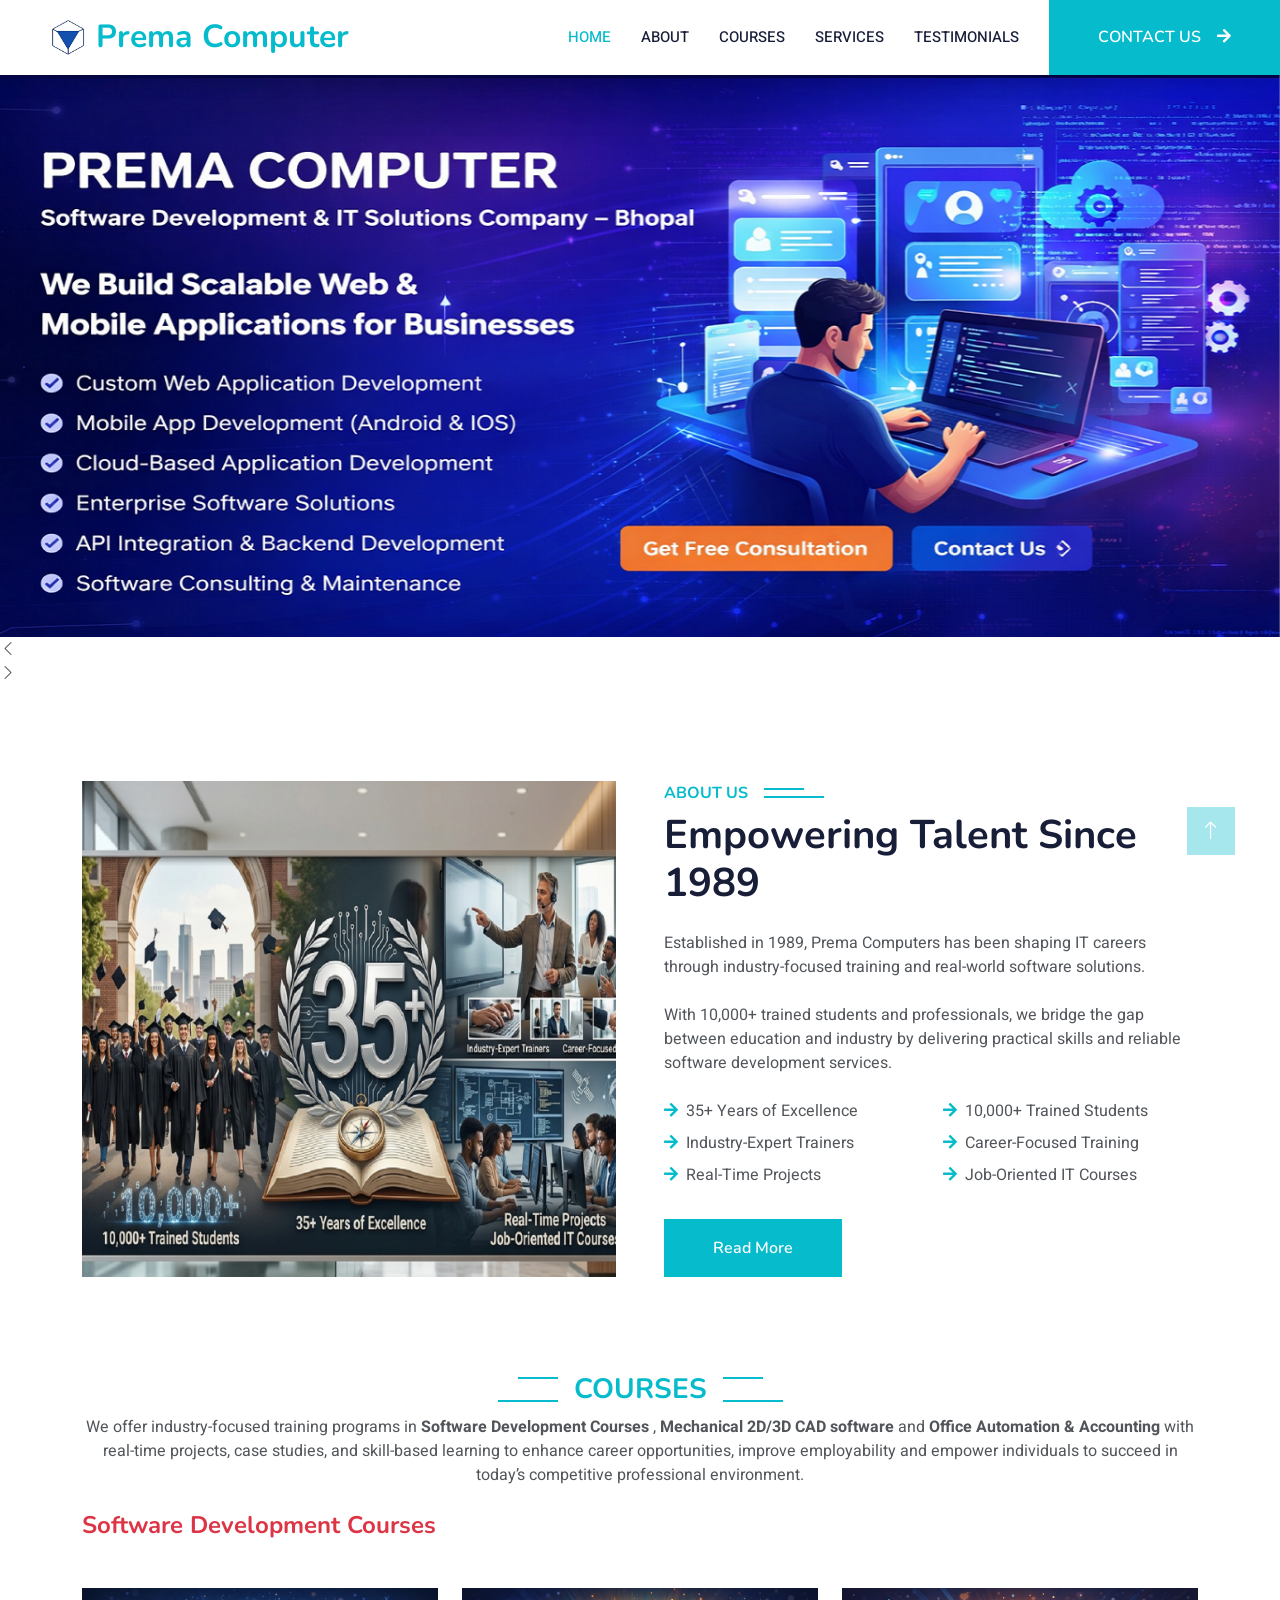
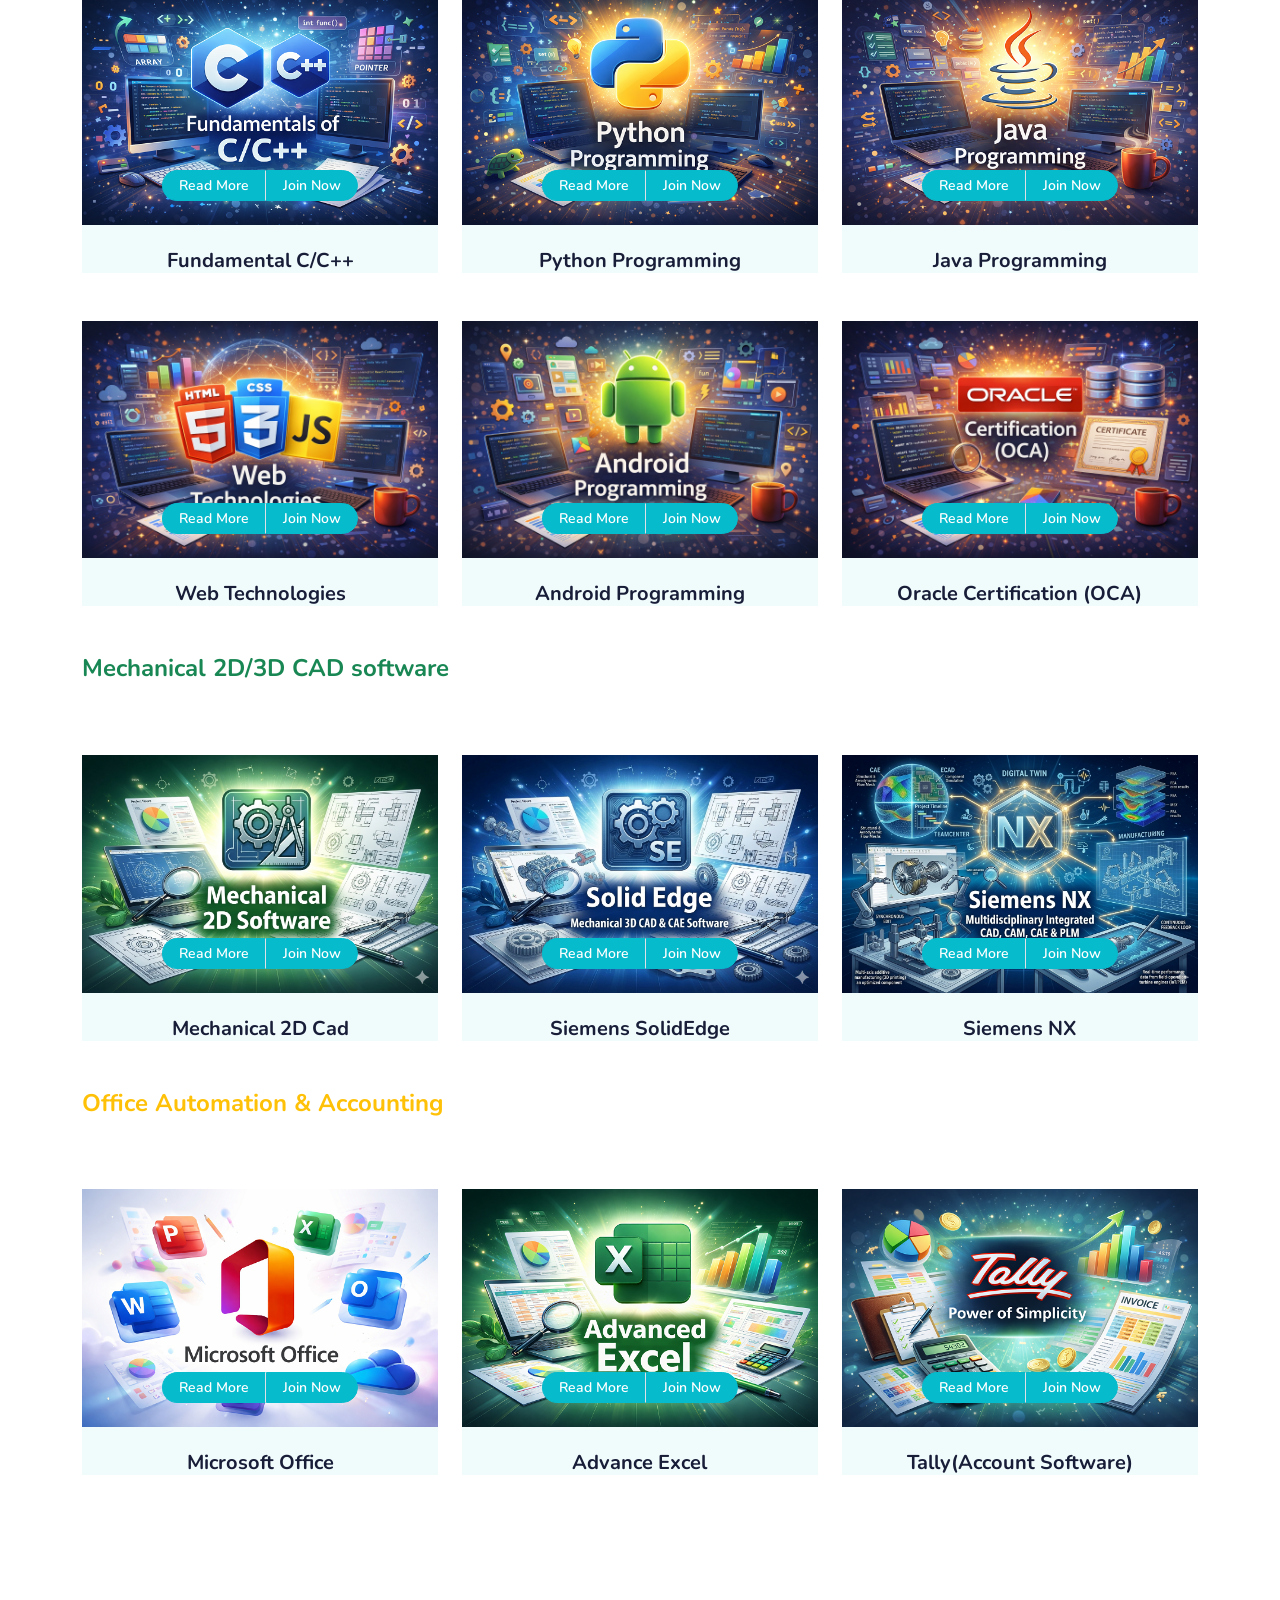
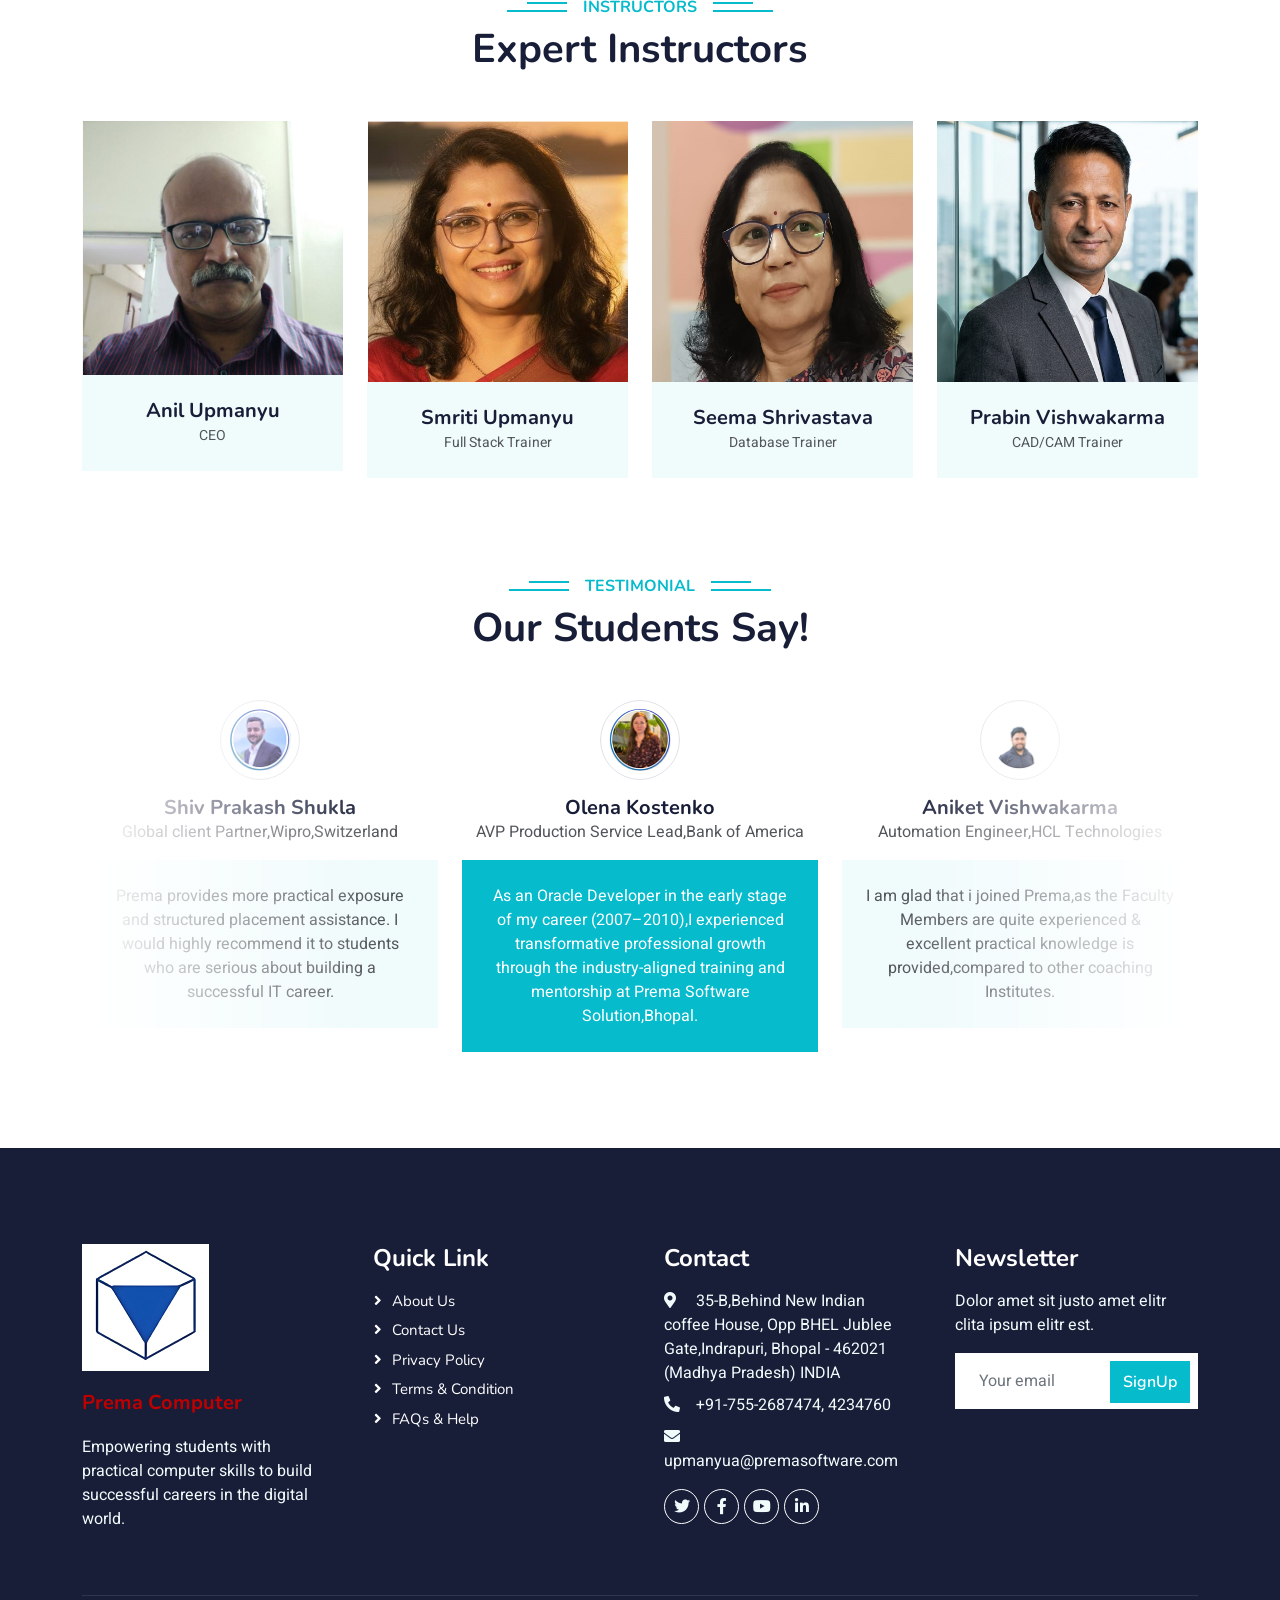
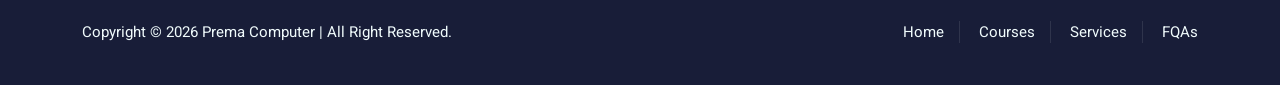
<file: index.html>
<!DOCTYPE html>
<html lang="en">

<head>
    <meta charset="utf-8">
    <title>Prema Computer</title>
    <meta content="width=device-width, initial-scale=1.0" name="viewport">
    <meta content="" name="keywords">
    <meta content="" name="description">

    <!-- Favicon -->
    <link href="img/favicon.ico" rel="icon">

    <!-- Google Web Fonts -->
    <link rel="preconnect" href="https://fonts.googleapis.com">
    <link rel="preconnect" href="https://fonts.gstatic.com" crossorigin>
    <link href="https://fonts.googleapis.com/css2?family=Heebo:wght@400;500;600&family=Nunito:wght@600;700;800&display=swap" rel="stylesheet">

    <!-- Icon Font Stylesheet -->
    <link href="https://cdnjs.cloudflare.com/ajax/libs/font-awesome/5.10.0/css/all.min.css" rel="stylesheet">
    <link href="https://cdn.jsdelivr.net/npm/bootstrap-icons@1.4.1/font/bootstrap-icons.css" rel="stylesheet">

    <!-- Libraries Stylesheet -->
    <link href="lib/animate/animate.min.css" rel="stylesheet">
    <link href="lib/owlcarousel/assets/owl.carousel.min.css" rel="stylesheet">

    <!-- Customized Bootstrap Stylesheet -->
    <link href="css/bootstrap.min.css" rel="stylesheet">

    <!-- Template Stylesheet -->
    <link href="css/style.css" rel="stylesheet">
</head>

<body>
    <!-- Spinner Start -->
    <div id="spinner" class="show bg-white position-fixed translate-middle w-100 vh-100 top-50 start-50 d-flex align-items-center justify-content-center">
        <div class="spinner-border text-primary" style="width: 3rem; height: 3rem;" role="status">
            <span class="sr-only">Loading...</span>
        </div>
    </div>
    <!-- Spinner End -->


    <!-- Navbar Start -->
    <nav class="navbar navbar-expand-lg bg-white navbar-light shadow sticky-top p-0">
        <a href="index.html" class="navbar-brand d-flex align-items-center px-4 px-lg-5">
              <img src="img/logo.png" alt="Prema Logo" style="height:40px;">
              <span class="ms-2 h2 m-0 text-primary">Prema Computer</span>
        </a>
        <button type="button" class="navbar-toggler me-4" data-bs-toggle="collapse" data-bs-target="#navbarCollapse">
            <span class="navbar-toggler-icon"></span>
        </button>
        <div class="collapse navbar-collapse" id="navbarCollapse">
            <div class="navbar-nav ms-auto p-4 p-lg-0">
                <a href="index.html" class="nav-item nav-link active">Home</a>
                <a href="about.html" class="nav-item nav-link">About</a>
                <a href="courses.html" class="nav-item nav-link">Courses</a>
                <a href="service.html" class="nav-item nav-link">Services</a>
				<a href="testimonial.html" class="nav-item nav-link">Testimonials</a>
            </div>
            <a href="contact.html" class="btn btn-primary py-4 px-lg-5 d-none d-lg-block">CONTACT US<i class="fa fa-arrow-right ms-3"></i></a>
        </div>
    </nav>
    <!-- Navbar End -->


    <!-- Carousel Start -->
    <div class="container-fluid p-0 mb-5">
        <div class="owl-carousel header-carousel position-relative">
            <div class="owl-carousel-item position-relative">
                <img class="img-fluid" src="img/carousel-1.jpg" alt="">
                
            </div>
            <div class="owl-carousel-item position-relative">
                <img class="img-fluid" src="img/carousel-2.jpg" alt="">
                
            </div>
        </div>
    </div>
    <!-- Carousel End -->

    <!-- About Start -->
    <div class="container-xxl py-5">
        <div class="container">
            <div class="row g-5">
                <div class="col-lg-6 wow fadeInUp" data-wow-delay="0.1s" style="min-height: 400px;">
                    <div class="position-relative h-100">
                        <img class="img-fluid position-absolute w-100 h-100" src="img/home_about.png" alt="" style="object-fit: cover;">
                    </div>
                </div>
                <div class="col-lg-6 wow fadeInUp" data-wow-delay="0.3s">
                    <h6 class="section-title bg-white text-start text-primary pe-3">About Us</h6>
                    <h1 class="mb-4">Empowering Talent Since 1989</h1>
                    <p class="mb-4">Established in 1989, Prema Computers has been shaping IT careers through industry-focused training and real-world software solutions.</p>
                    <p class="mb-4">With 10,000+ trained students and professionals, we bridge the gap between education and industry by delivering practical skills and reliable software development services.</p>
                    <div class="row gy-2 gx-4 mb-4">
                        <div class="col-sm-6">
                            <p class="mb-0"><i class="fa fa-arrow-right text-primary me-2"></i>35+ Years of Excellence</p>
                        </div>
                        <div class="col-sm-6">
                            <p class="mb-0"><i class="fa fa-arrow-right text-primary me-2"></i>10,000+ Trained Students</p>
                        </div>
                        <div class="col-sm-6">
                            <p class="mb-0"><i class="fa fa-arrow-right text-primary me-2"></i>Industry-Expert Trainers</p>
                        </div>
                        <div class="col-sm-6">
                            <p class="mb-0"><i class="fa fa-arrow-right text-primary me-2"></i>Career-Focused Training</p>
                        </div>
                        <div class="col-sm-6">
                            <p class="mb-0"><i class="fa fa-arrow-right text-primary me-2"></i>Real-Time Projects</p>
                        </div>
                        <div class="col-sm-6">
                            <p class="mb-0"><i class="fa fa-arrow-right text-primary me-2"></i>Job-Oriented IT Courses</p>
                        </div>
                    </div>
                    <a class="btn btn-primary py-3 px-5 mt-2" href="">Read More</a>
                </div>
            </div>
        </div>
    </div>
    <!-- About End -->

    <!-- Courses Start -->
    <div class="container-xxl py-5">
        <div class="container">
            <div class="text-center wow fadeInUp" data-wow-delay="0.1s">
                <h3 class="section-title bg-white text-center text-primary px-3">Courses</h3>
				<p class="mb-4">
We offer industry-focused training programs in  <strong>Software Development Courses</strong> , <strong>Mechanical 2D/3D CAD software</strong> and<strong> Office Automation & Accounting</strong> with real-time projects, case studies, and skill-based learning to enhance career opportunities, improve employability and empower individuals to succeed in today’s competitive professional environment.</p>
                <h4 class="mb-5 text-danger text-start">Software Development Courses</h4>
            </div>
            <div class="row g-4 justify-content-center">
				 <div class="col-lg-4 col-md-6 wow fadeInUp" data-wow-delay="0.5s">
                    <div class="course-item bg-light">
                        <div class="position-relative overflow-hidden">
                            <img class="img-fluid" src="img/course4.png" alt="">
                            <div class="w-100 d-flex justify-content-center position-absolute bottom-0 start-0 mb-4">
                                <a href="#" class="flex-shrink-0 btn btn-sm btn-primary px-3 border-end" style="border-radius: 30px 0 0 30px;">Read More</a>
                                <a href="#" class="flex-shrink-0 btn btn-sm btn-primary px-3" style="border-radius: 0 30px 30px 0;">Join Now</a>
                            </div>
                        </div>
                        <div class="text-center p-4 pb-0">
                            <h5 class="mb-4">Fundamental C/C++</h5>
                        </div>
                    </div>
                </div>
				 <div class="col-lg-4 col-md-6 wow fadeInUp" data-wow-delay="0.5s">
                    <div class="course-item bg-light">
                        <div class="position-relative overflow-hidden">
                            <img class="img-fluid" src="img/course5.png" alt="">
                            <div class="w-100 d-flex justify-content-center position-absolute bottom-0 start-0 mb-4">
                                <a href="#" class="flex-shrink-0 btn btn-sm btn-primary px-3 border-end" style="border-radius: 30px 0 0 30px;">Read More</a>
                                <a href="#" class="flex-shrink-0 btn btn-sm btn-primary px-3" style="border-radius: 0 30px 30px 0;">Join Now</a>
                            </div>
                        </div>
                        <div class="text-center p-4 pb-0">
                            <h5 class="mb-4">Python Programming</h5>
                        </div>
                    </div>
                </div>
				 <div class="col-lg-4 col-md-6 wow fadeInUp" data-wow-delay="0.5s">
                    <div class="course-item bg-light">
                        <div class="position-relative overflow-hidden">
                            <img class="img-fluid" src="img/course6.png" alt="">
                            <div class="w-100 d-flex justify-content-center position-absolute bottom-0 start-0 mb-4">
                                <a href="#" class="flex-shrink-0 btn btn-sm btn-primary px-3 border-end" style="border-radius: 30px 0 0 30px;">Read More</a>
                                <a href="#" class="flex-shrink-0 btn btn-sm btn-primary px-3" style="border-radius: 0 30px 30px 0;">Join Now</a>
                            </div>
                        </div>
                        <div class="text-center p-4 pb-0">
                            <h5 class="mb-4">Java Programming</h5>
                        </div>
                    </div>
                </div>
				 <div class="col-lg-4 col-md-6 wow fadeInUp" data-wow-delay="0.5s">
                    <div class="course-item bg-light">
                        <div class="position-relative overflow-hidden">
                            <img class="img-fluid" src="img/course7.png" alt="">
                            <div class="w-100 d-flex justify-content-center position-absolute bottom-0 start-0 mb-4">
                                <a href="#" class="flex-shrink-0 btn btn-sm btn-primary px-3 border-end" style="border-radius: 30px 0 0 30px;">Read More</a>
                                <a href="#" class="flex-shrink-0 btn btn-sm btn-primary px-3" style="border-radius: 0 30px 30px 0;">Join Now</a>
                            </div>
                        </div>
                        <div class="text-center p-4 pb-0">
                            <h5 class="mb-4">Web Technologies</h5>
                        </div>
                    </div>
                </div>
				 <div class="col-lg-4 col-md-6 wow fadeInUp" data-wow-delay="0.5s">
                    <div class="course-item bg-light">
                        <div class="position-relative overflow-hidden">
                            <img class="img-fluid" src="img/course8.png" alt="">
                            <div class="w-100 d-flex justify-content-center position-absolute bottom-0 start-0 mb-4">
                                <a href="#" class="flex-shrink-0 btn btn-sm btn-primary px-3 border-end" style="border-radius: 30px 0 0 30px;">Read More</a>
                                <a href="#" class="flex-shrink-0 btn btn-sm btn-primary px-3" style="border-radius: 0 30px 30px 0;">Join Now</a>
                            </div>
                        </div>
                        <div class="text-center p-4 pb-0">
                            <h5 class="mb-4">Android Programming</h5>
                        </div>
                    </div>
                </div>
				 <div class="col-lg-4 col-md-6 wow fadeInUp" data-wow-delay="0.5s">
                    <div class="course-item bg-light">
                        <div class="position-relative overflow-hidden">
                            <img class="img-fluid" src="img/course9.png" alt="">
                            <div class="w-100 d-flex justify-content-center position-absolute bottom-0 start-0 mb-4">
                                <a href="#" class="flex-shrink-0 btn btn-sm btn-primary px-3 border-end" style="border-radius: 30px 0 0 30px;">Read More</a>
                                <a href="#" class="flex-shrink-0 btn btn-sm btn-primary px-3" style="border-radius: 0 30px 30px 0;">Join Now</a>
                            </div>
                        </div>
                        <div class="text-center p-4 pb-0">
                            <h5 class="mb-4">Oracle Certification (OCA)</h5>
                        </div>
                    </div>
                </div>
				     <h4 class="mb-5 text-success text-start">Mechanical 2D/3D CAD software</h4>
				    <div class="col-lg-4 col-md-6 wow fadeInUp" data-wow-delay="0.1s">
                    <div class="course-item bg-light">
                        <div class="position-relative overflow-hidden">
                            <img class="img-fluid" src="img/2d.png" alt="">
                            <div class="w-100 d-flex justify-content-center position-absolute bottom-0 start-0 mb-4">
                                <a href="#" class="flex-shrink-0 btn btn-sm btn-primary px-3 border-end" style="border-radius: 30px 0 0 30px;">Read More</a>
                                <a href="#" class="flex-shrink-0 btn btn-sm btn-primary px-3" style="border-radius: 0 30px 30px 0;">Join Now</a>
                            </div>
                        </div>
                        <div class="text-center p-4 pb-0">
                            <h5 class="mb-4">Mechanical 2D Cad</h5>
                        </div>
                      
                    </div>
                </div>
                <div class="col-lg-4 col-md-6 wow fadeInUp" data-wow-delay="0.3s">
                    <div class="course-item bg-light">
                        <div class="position-relative overflow-hidden">
                            <img class="img-fluid" src="img/3d.png" alt="">
                            <div class="w-100 d-flex justify-content-center position-absolute bottom-0 start-0 mb-4">
                                <a href="#" class="flex-shrink-0 btn btn-sm btn-primary px-3 border-end" style="border-radius: 30px 0 0 30px;">Read More</a>
                                <a href="#" class="flex-shrink-0 btn btn-sm btn-primary px-3" style="border-radius: 0 30px 30px 0;">Join Now</a>
                            </div>
                        </div>
                        <div class="text-center p-4 pb-0">
                            <h5 class="mb-4">Siemens SolidEdge</h5>
                        </div>
                    </div>
                </div>
                <div class="col-lg-4 col-md-6 wow fadeInUp" data-wow-delay="0.5s">
                    <div class="course-item bg-light">
                        <div class="position-relative overflow-hidden">
                            <img class="img-fluid" src="img/nx.png" alt="">
                            <div class="w-100 d-flex justify-content-center position-absolute bottom-0 start-0 mb-4">
                                <a href="#" class="flex-shrink-0 btn btn-sm btn-primary px-3 border-end" style="border-radius: 30px 0 0 30px;">Read More</a>
                                <a href="#" class="flex-shrink-0 btn btn-sm btn-primary px-3" style="border-radius: 0 30px 30px 0;">Join Now</a>
                            </div>
                        </div>
                        <div class="text-center p-4 pb-0">
                            <h5 class="mb-4">Siemens NX</h5>
                        </div>
                    </div>
                </div>
				<h4 class="mb-5 text-warning text-start">Office Automation & Accounting</h4>
				    <div class="col-lg-4 col-md-6 wow fadeInUp" data-wow-delay="0.1s">
                    <div class="course-item bg-light">
                        <div class="position-relative overflow-hidden">
                            <img class="img-fluid" src="img/course1.png" alt="">
                            <div class="w-100 d-flex justify-content-center position-absolute bottom-0 start-0 mb-4">
                                <a href="#" class="flex-shrink-0 btn btn-sm btn-primary px-3 border-end" style="border-radius: 30px 0 0 30px;">Read More</a>
                                <a href="#" class="flex-shrink-0 btn btn-sm btn-primary px-3" style="border-radius: 0 30px 30px 0;">Join Now</a>
                            </div>
                        </div>
                        <div class="text-center p-4 pb-0">
                            <h5 class="mb-4">Microsoft Office</h5>
                        </div>
                      
                    </div>
                </div>
                <div class="col-lg-4 col-md-6 wow fadeInUp" data-wow-delay="0.3s">
                    <div class="course-item bg-light">
                        <div class="position-relative overflow-hidden">
                            <img class="img-fluid" src="img/course2.png" alt="">
                            <div class="w-100 d-flex justify-content-center position-absolute bottom-0 start-0 mb-4">
                                <a href="#" class="flex-shrink-0 btn btn-sm btn-primary px-3 border-end" style="border-radius: 30px 0 0 30px;">Read More</a>
                                <a href="#" class="flex-shrink-0 btn btn-sm btn-primary px-3" style="border-radius: 0 30px 30px 0;">Join Now</a>
                            </div>
                        </div>
                        <div class="text-center p-4 pb-0">
                            <h5 class="mb-4">Advance Excel</h5>
                        </div>
                    </div>
                </div>
                <div class="col-lg-4 col-md-6 wow fadeInUp" data-wow-delay="0.5s">
                    <div class="course-item bg-light">
                        <div class="position-relative overflow-hidden">
                            <img class="img-fluid" src="img/course3.png" alt="">
                            <div class="w-100 d-flex justify-content-center position-absolute bottom-0 start-0 mb-4">
                                <a href="#" class="flex-shrink-0 btn btn-sm btn-primary px-3 border-end" style="border-radius: 30px 0 0 30px;">Read More</a>
                                <a href="#" class="flex-shrink-0 btn btn-sm btn-primary px-3" style="border-radius: 0 30px 30px 0;">Join Now</a>
                            </div>
                        </div>
                        <div class="text-center p-4 pb-0">
                            <h5 class="mb-4">Tally(Account Software)</h5>
                        </div>
                    </div>
                </div>
            </div>
        </div>
    </div>
    <!-- Courses End -->


    <!-- Team Start -->
    <div class="container-xxl py-5">
        <div class="container">
            <div class="text-center wow fadeInUp" data-wow-delay="0.1s">
                <h6 class="section-title bg-white text-center text-primary px-3">Instructors</h6>
                <h1 class="mb-5">Expert Instructors</h1>
            </div>
            <div class="row g-4">
                <div class="col-lg-3 col-md-6 wow fadeInUp" data-wow-delay="0.1s">
                    <div class="team-item bg-light">
                        <div class="overflow-hidden">
                            <img class="img-fluid" src="img/anilsir.png" alt="">
                        </div>
						
                        <div class="text-center p-4">
                            <h5 class="mb-0">Anil Upmanyu</h5>
                            <small>CEO</small>
                        </div>
                    </div>
                </div>
                <div class="col-lg-3 col-md-6 wow fadeInUp" data-wow-delay="0.3s">
                    <div class="team-item bg-light">
                        <div class="overflow-hidden">
                            <img class="img-fluid" src="img/smriti.png" alt="">
                        </div>
                        
                        <div class="text-center p-4">
                            <h5 class="mb-0">Smriti Upmanyu</h5>
                            <small>Full Stack Trainer</small>
                        </div>
                    </div>
                </div>
                <div class="col-lg-3 col-md-6 wow fadeInUp" data-wow-delay="0.5s">
                    <div class="team-item bg-light">
                        <div class="overflow-hidden">
                            <img class="img-fluid" src="img/seema.png" alt="">
                        </div>
                        
                        <div class="text-center p-4">
                            <h5 class="mb-0">Seema Shrivastava</h5>
                            <small>Database Trainer</small>
                        </div>
                    </div>
                </div>
                <div class="col-lg-3 col-md-6 wow fadeInUp" data-wow-delay="0.7s">
                    <div class="team-item bg-light">
                        <div class="overflow-hidden">
                            <img class="img-fluid" src="img/prabin.png" alt="">
                        </div>
                        
                        <div class="text-center p-4">
                            <h5 class="mb-0">Prabin Vishwakarma</h5>
                            <small>CAD/CAM Trainer</small>
                        </div>
                    </div>
                </div>
            </div>
        </div>
    </div>
    <!-- Team End -->


    <!-- Testimonial Start -->
    <div class="container-xxl py-5 wow fadeInUp" data-wow-delay="0.1s">
        <div class="container">
            <div class="text-center">
                <h6 class="section-title bg-white text-center text-primary px-3">Testimonial</h6>
                <h1 class="mb-5">Our Students Say!</h1>
            </div>
            <div class="owl-carousel testimonial-carousel position-relative">
                <div class="testimonial-item text-center">
                    <img class="border rounded-circle p-2 mx-auto mb-3" src="img/olena.png" style="width: 80px; height: 80px;">
                    <h5 class="mb-0">Olena Kostenko</h5>
                    <p>AVP Production Service Lead,Bank of America</p>
                    <div class="testimonial-text bg-light text-center p-4">
                    <p class="mb-0">As an Oracle Developer in the early stage of my career (2007–2010),I experienced transformative professional growth through the industry-aligned training and mentorship at Prema Software Solution,Bhopal.</p>
									  
                    </div>
                </div>
                <div class="testimonial-item text-center">
                    <img class="border rounded-circle p-2 mx-auto mb-3" src="img/aniket.png" style="width: 80px; height: 80px;">
                    <h5 class="mb-0">Aniket Vishwakarma</h5>
                    <p>Automation Engineer,HCL Technologies</p>
                    <div class="testimonial-text bg-light text-center p-4">
                    <p class="mb-0">I am glad that i joined Prema,as the Faculty Members are quite experienced & excellent practical knowledge is provided,compared to other coaching Institutes.</p>
                    </div>
                </div>
                <div class="testimonial-item text-center">
                    <img class="border rounded-circle p-2 mx-auto mb-3" src="img/shiv.png" style="width: 80px; height: 80px;">
                    <h5 class="mb-0">Shiv Prakash Shukla</h5>
                    <p>Global client Partner,Wipro,Switzerland</p>
                    <div class="testimonial-text bg-light text-center p-4">
                    <p class="mb-0">Prema provides more practical exposure and structured placement assistance. I would highly recommend it to students who are serious about building a successful IT career.</p>
                    </div>
                </div>
                
            </div>
        </div>
    </div>
    <!-- Testimonial End -->
        

    <!-- Footer Start -->
    <div class="container-fluid bg-dark text-light footer pt-5 mt-5 wow fadeIn" data-wow-delay="0.1s">
        <div class="container py-5">
            <div class="row g-5">
			<div class="col col-lg-3 col-md-3 col-sm-6">
                            <div class="widget about-widget">
                                <div class="logo widget-title">
                                    <img src="img/logo.png" alt>
									<h5 style="margin-top: 20px; color: #c00000;">Prema Computer</h5>
                                </div>
                                <p style="margin-top: 20px;">
                                 Empowering students with practical computer skills to build successful careers in the digital world.
                                </p>
                            </div>
                        </div>
                <div class="col-lg-3 col-md-6">
                    <h4 class="text-white mb-3">Quick Link</h4>
                    <a class="btn btn-link" href="">About Us</a>
                    <a class="btn btn-link" href="">Contact Us</a>
                    <a class="btn btn-link" href="">Privacy Policy</a>
                    <a class="btn btn-link" href="">Terms & Condition</a>
                    <a class="btn btn-link" href="">FAQs & Help</a>
                </div>
                <div class="col-lg-3 col-md-6">
                    <h4 class="text-white mb-3">Contact</h4>
                    <p class="mb-2"><i class="fa fa-map-marker-alt me-3"></i>	
                      35-B,Behind New Indian coffee House,
                      Opp BHEL Jublee Gate,Indrapuri,
                      Bhopal - 462021 (Madhya Pradesh)
                      INDIA</p>
                    <p class="mb-2"><i class="fa fa-phone-alt me-3"></i>+91-755-2687474, 4234760</p>
                    <p class="mb-2"><i class="fa fa-envelope me-3"></i>upmanyua@premasoftware.com</p>
                    <div class="d-flex pt-2">
                        <a class="btn btn-outline-light btn-social" href=""><i class="fab fa-twitter"></i></a>
                        <a class="btn btn-outline-light btn-social" href=""><i class="fab fa-facebook-f"></i></a>
                        <a class="btn btn-outline-light btn-social" href=""><i class="fab fa-youtube"></i></a>
                        <a class="btn btn-outline-light btn-social" href=""><i class="fab fa-linkedin-in"></i></a>
                    </div>
                </div>

                <div class="col-lg-3 col-md-6">
                    <h4 class="text-white mb-3">Newsletter</h4>
                    <p>Dolor amet sit justo amet elitr clita ipsum elitr est.</p>
                    <div class="position-relative mx-auto" style="max-width: 400px;">
                        <input class="form-control border-0 w-100 py-3 ps-4 pe-5" type="text" placeholder="Your email">
                        <button type="button" class="btn btn-primary py-2 position-absolute top-0 end-0 mt-2 me-2">SignUp</button>
                    </div>
                </div>
            </div>
        </div>
        <div class="container">
            <div class="copyright">
                <div class="row">
                    <div class="col-md-6 text-center text-md-start mb-3 mb-md-0">
					<p>Copyright &copy; 2026 Prema Computer | All Right Reserved.</p>
                        
                    </div>
                    <div class="col-md-6 text-center text-md-end">
                        <div class="footer-menu">
                            <a href="">Home</a>
                            <a href="">Courses</a>
                            <a href="">Services</a>
                            <a href="">FQAs</a>
                        </div>
                    </div>
                </div>
            </div>
        </div>
    </div>
    <!-- Footer End -->


    <!-- Back to Top -->
    <a href="#" class="btn btn-lg btn-primary btn-lg-square back-to-top"><i class="bi bi-arrow-up"></i></a>


    <!-- JavaScript Libraries -->
    <script src="https://code.jquery.com/jquery-3.4.1.min.js"></script>
    <script src="https://cdn.jsdelivr.net/npm/bootstrap@5.0.0/dist/js/bootstrap.bundle.min.js"></script>
    <script src="lib/wow/wow.min.js"></script>
    <script src="lib/easing/easing.min.js"></script>
    <script src="lib/waypoints/waypoints.min.js"></script>
    <script src="lib/owlcarousel/owl.carousel.min.js"></script>

    <!-- Template Javascript -->
    <script src="js/main.js"></script>
</body>

</html>
</file>
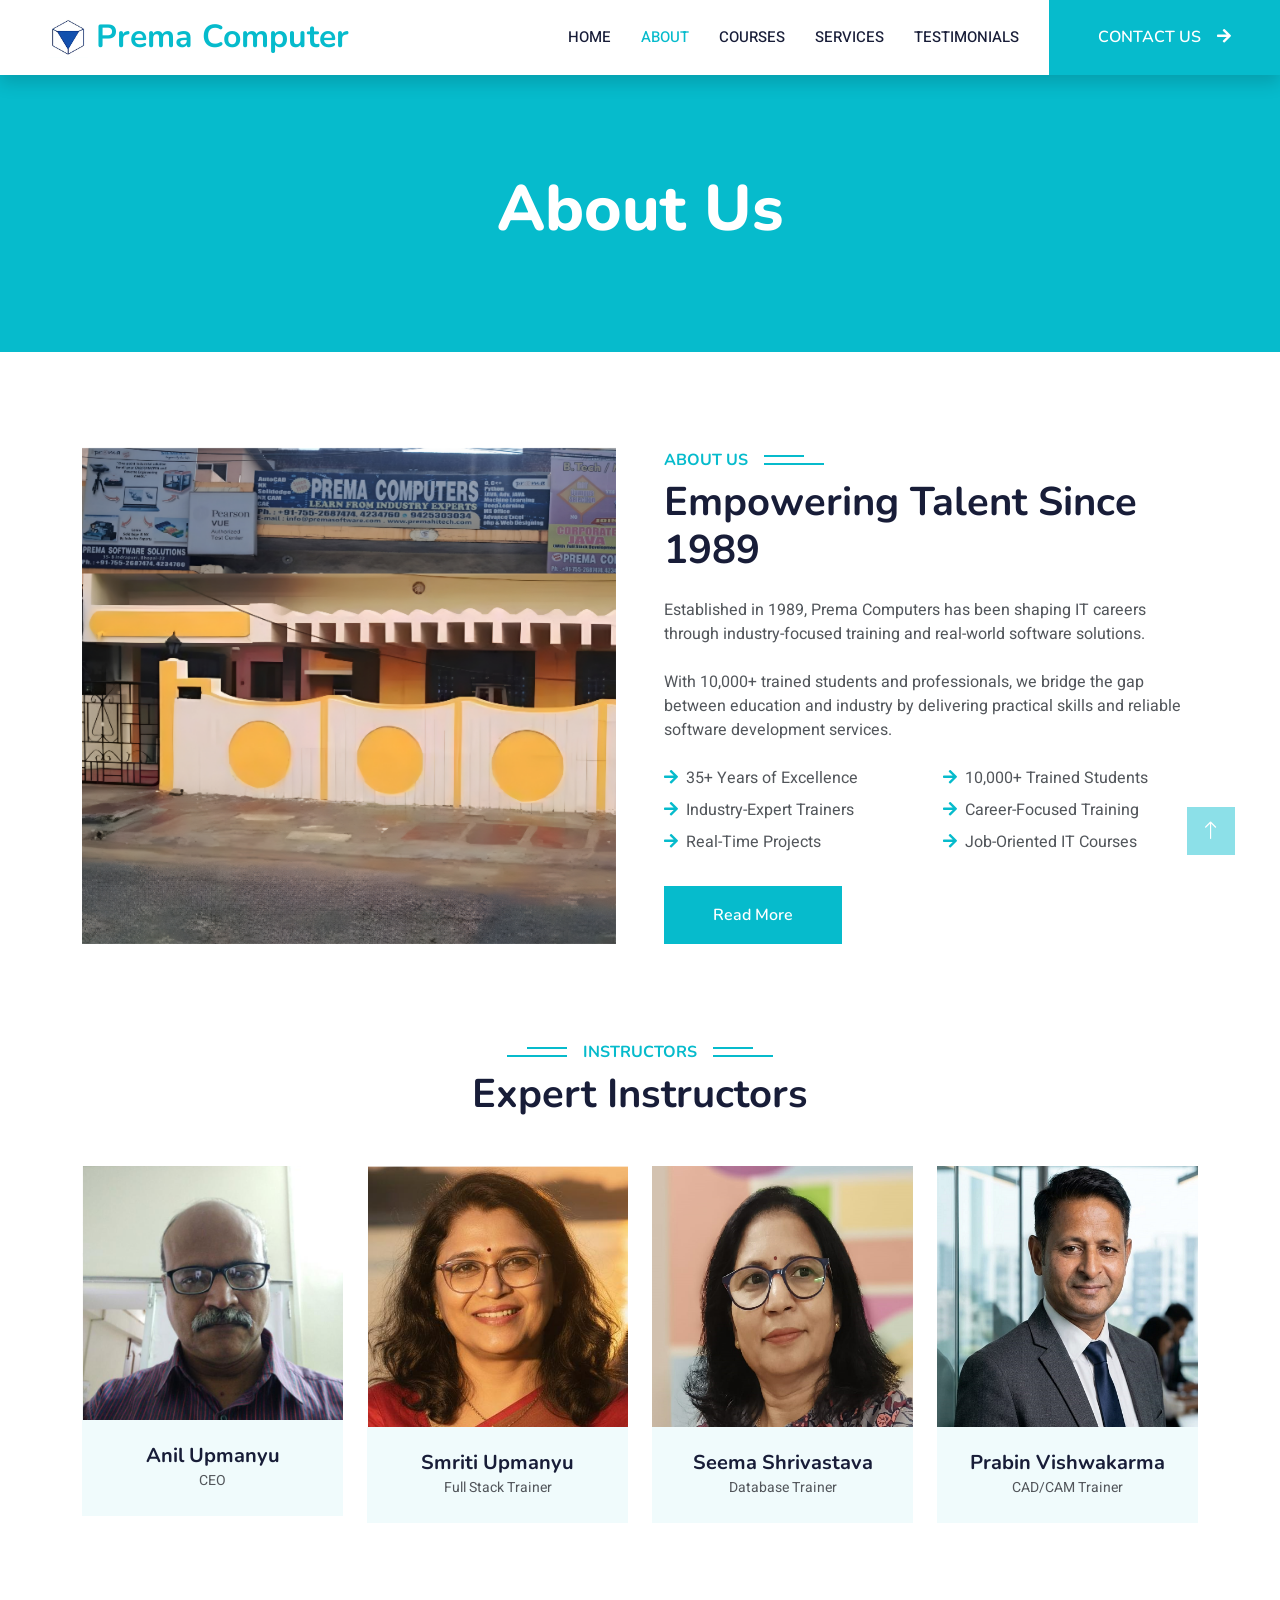
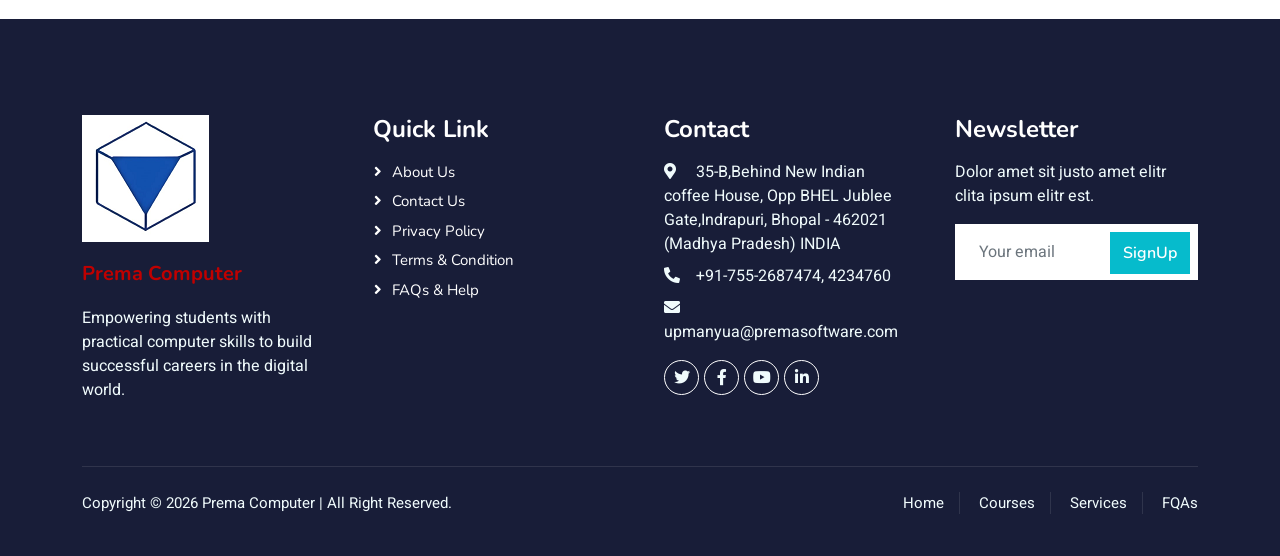
<file: about.html>
<!DOCTYPE html>
<html lang="en">

<head>
    <meta charset="utf-8">
    <title>Prema Computer</title>
    <meta content="width=device-width, initial-scale=1.0" name="viewport">
    <meta content="" name="keywords">
    <meta content="" name="description">

    <!-- Favicon -->
    <link href="img/favicon.ico" rel="icon">

    <!-- Google Web Fonts -->
    <link rel="preconnect" href="https://fonts.googleapis.com">
    <link rel="preconnect" href="https://fonts.gstatic.com" crossorigin>
    <link href="https://fonts.googleapis.com/css2?family=Heebo:wght@400;500;600&family=Nunito:wght@600;700;800&display=swap" rel="stylesheet">

    <!-- Icon Font Stylesheet -->
    <link href="https://cdnjs.cloudflare.com/ajax/libs/font-awesome/5.10.0/css/all.min.css" rel="stylesheet">
    <link href="https://cdn.jsdelivr.net/npm/bootstrap-icons@1.4.1/font/bootstrap-icons.css" rel="stylesheet">

    <!-- Libraries Stylesheet -->
    <link href="lib/animate/animate.min.css" rel="stylesheet">
    <link href="lib/owlcarousel/assets/owl.carousel.min.css" rel="stylesheet">

    <!-- Customized Bootstrap Stylesheet -->
    <link href="css/bootstrap.min.css" rel="stylesheet">

    <!-- Template Stylesheet -->
    <link href="css/style.css" rel="stylesheet">
</head>

<body>
    <!-- Spinner Start -->
    <div id="spinner" class="show bg-white position-fixed translate-middle w-100 vh-100 top-50 start-50 d-flex align-items-center justify-content-center">
        <div class="spinner-border text-primary" style="width: 3rem; height: 3rem;" role="status">
            <span class="sr-only">Loading...</span>
        </div>
    </div>
    <!-- Spinner End -->


    <!-- Navbar Start -->
    <nav class="navbar navbar-expand-lg bg-white navbar-light shadow sticky-top p-0">
        <a href="index.html" class="navbar-brand d-flex align-items-center px-4 px-lg-5">
            <img src="img/logo.png" alt="Prema Logo" style="height:40px;">
              <span class="ms-2 h2 m-0 text-primary">Prema Computer</span>
        </a>
        <button type="button" class="navbar-toggler me-4" data-bs-toggle="collapse" data-bs-target="#navbarCollapse">
            <span class="navbar-toggler-icon"></span>
        </button>
        <div class="collapse navbar-collapse" id="navbarCollapse">
            <div class="navbar-nav ms-auto p-4 p-lg-0">
   
                <a href="index.html" class="nav-item nav-link">Home</a>
                <a href="about.html" class="nav-item nav-link active">About</a>
                <a href="courses.html" class="nav-item nav-link">Courses</a>
                <a href="service.html" class="nav-item nav-link">Services</a>
				<a href="testimonial.html" class="nav-item nav-link">Testimonials</a>
            </div>
            <a href="contact.html" class="btn btn-primary py-4 px-lg-5 d-none d-lg-block">CONTACT US<i class="fa fa-arrow-right ms-3"></i></a>
        </div>
    </nav>
    <!-- Navbar End -->


    <!-- Header Start -->
    <div class="container-fluid bg-primary py-5 mb-5 page-header">
        <div class="container py-5">
            <div class="row justify-content-center">
                <div class="col-lg-10 text-center">
                    <h1 class="display-3 text-white animated slideInDown">About Us</h1>
                   
                </div>
            </div>
        </div>
    </div>
    <!-- Header End -->


    <!-- About Start -->
    <div class="container-xxl py-5">
        <div class="container">
            <div class="row g-5">
                <div class="col-lg-6 wow fadeInUp" data-wow-delay="0.1s" style="min-height: 400px;">
                    <div class="position-relative h-100">
                        <img class="img-fluid position-absolute w-100 h-100" src="img/about.png" alt="" style="object-fit: cover;">
                    </div>
                </div>
                <div class="col-lg-6 wow fadeInUp" data-wow-delay="0.3s">
                    <h6 class="section-title bg-white text-start text-primary pe-3">About Us</h6>
                    <h1 class="mb-4">Empowering Talent Since 1989</h1>
                    <p class="mb-4">Established in 1989, Prema Computers has been shaping IT careers through industry-focused training and real-world software solutions.</p>
                    <p class="mb-4">With 10,000+ trained students and professionals, we bridge the gap between education and industry by delivering practical skills and reliable software development services.</p>
                    <div class="row gy-2 gx-4 mb-4">
                        <div class="col-sm-6">
                            <p class="mb-0"><i class="fa fa-arrow-right text-primary me-2"></i>35+ Years of Excellence</p>
                        </div>
                        <div class="col-sm-6">
                            <p class="mb-0"><i class="fa fa-arrow-right text-primary me-2"></i>10,000+ Trained Students</p>
                        </div>
                        <div class="col-sm-6">
                            <p class="mb-0"><i class="fa fa-arrow-right text-primary me-2"></i>Industry-Expert Trainers</p>
                        </div>
                        <div class="col-sm-6">
                            <p class="mb-0"><i class="fa fa-arrow-right text-primary me-2"></i>Career-Focused Training</p>
                        </div>
                        <div class="col-sm-6">
                            <p class="mb-0"><i class="fa fa-arrow-right text-primary me-2"></i>Real-Time Projects</p>
                        </div>
                        <div class="col-sm-6">
                            <p class="mb-0"><i class="fa fa-arrow-right text-primary me-2"></i>Job-Oriented IT Courses</p>
                        </div>
                    </div>
                    <a class="btn btn-primary py-3 px-5 mt-2" href="">Read More</a>
                </div>
            </div>
        </div>
    </div>
    <!-- About End -->


   <!-- Team Start -->
    <div class="container-xxl py-5">
        <div class="container">
            <div class="text-center wow fadeInUp" data-wow-delay="0.1s">
                <h6 class="section-title bg-white text-center text-primary px-3">Instructors</h6>
                <h1 class="mb-5">Expert Instructors</h1>
            </div>
            <div class="row g-4">
                <div class="col-lg-3 col-md-6 wow fadeInUp" data-wow-delay="0.1s">
                    <div class="team-item bg-light">
                        <div class="overflow-hidden">
                            <img class="img-fluid" src="img/anilsir.png" alt="">
                        </div>
						
                        <div class="text-center p-4">
                            <h5 class="mb-0">Anil Upmanyu</h5>
                            <small>CEO</small>
                        </div>
                    </div>
                </div>
                <div class="col-lg-3 col-md-6 wow fadeInUp" data-wow-delay="0.3s">
                    <div class="team-item bg-light">
                        <div class="overflow-hidden">
                            <img class="img-fluid" src="img/smriti.png" alt="">
                        </div>
                        
                        <div class="text-center p-4">
                            <h5 class="mb-0">Smriti Upmanyu</h5>
                            <small>Full Stack Trainer</small>
                        </div>
                    </div>
                </div>
                <div class="col-lg-3 col-md-6 wow fadeInUp" data-wow-delay="0.5s">
                    <div class="team-item bg-light">
                        <div class="overflow-hidden">
                            <img class="img-fluid" src="img/seema.png" alt="">
                        </div>
                        
                        <div class="text-center p-4">
                            <h5 class="mb-0">Seema Shrivastava</h5>
                            <small>Database Trainer</small>
                        </div>
                    </div>
                </div>
                <div class="col-lg-3 col-md-6 wow fadeInUp" data-wow-delay="0.7s">
                    <div class="team-item bg-light">
                        <div class="overflow-hidden">
                            <img class="img-fluid" src="img/prabin.png" alt="">
                        </div>
                        
                        <div class="text-center p-4">
                            <h5 class="mb-0">Prabin Vishwakarma</h5>
                            <small>CAD/CAM Trainer</small>
                        </div>
                    </div>
                </div>
            </div>
        </div>
    </div>
    <!-- Team End -->
        

      <!-- Footer Start -->
    <div class="container-fluid bg-dark text-light footer pt-5 mt-5 wow fadeIn" data-wow-delay="0.1s">
        <div class="container py-5">
            <div class="row g-5">
			<div class="col col-lg-3 col-md-3 col-sm-6">
                            <div class="widget about-widget">
                                <div class="logo widget-title">
                                    <img src="img/logo.png" alt>
									<h5 style="margin-top: 20px; color: #c00000;">Prema Computer</h5>
                                </div>
                                <p style="margin-top: 20px;">
                                 Empowering students with practical computer skills to build successful careers in the digital world.
                                </p>
                            </div>
                        </div>
                <div class="col-lg-3 col-md-6">
                    <h4 class="text-white mb-3">Quick Link</h4>
                    <a class="btn btn-link" href="">About Us</a>
                    <a class="btn btn-link" href="">Contact Us</a>
                    <a class="btn btn-link" href="">Privacy Policy</a>
                    <a class="btn btn-link" href="">Terms & Condition</a>
                    <a class="btn btn-link" href="">FAQs & Help</a>
                </div>
                <div class="col-lg-3 col-md-6">
                    <h4 class="text-white mb-3">Contact</h4>
                    <p class="mb-2"><i class="fa fa-map-marker-alt me-3"></i>	
                      35-B,Behind New Indian coffee House,
                      Opp BHEL Jublee Gate,Indrapuri,
                      Bhopal - 462021 (Madhya Pradesh)
                      INDIA</p>
                    <p class="mb-2"><i class="fa fa-phone-alt me-3"></i>+91-755-2687474, 4234760</p>
                    <p class="mb-2"><i class="fa fa-envelope me-3"></i>upmanyua@premasoftware.com</p>
                    <div class="d-flex pt-2">
                        <a class="btn btn-outline-light btn-social" href=""><i class="fab fa-twitter"></i></a>
                        <a class="btn btn-outline-light btn-social" href=""><i class="fab fa-facebook-f"></i></a>
                        <a class="btn btn-outline-light btn-social" href=""><i class="fab fa-youtube"></i></a>
                        <a class="btn btn-outline-light btn-social" href=""><i class="fab fa-linkedin-in"></i></a>
                    </div>
                </div>

                <div class="col-lg-3 col-md-6">
                    <h4 class="text-white mb-3">Newsletter</h4>
                    <p>Dolor amet sit justo amet elitr clita ipsum elitr est.</p>
                    <div class="position-relative mx-auto" style="max-width: 400px;">
                        <input class="form-control border-0 w-100 py-3 ps-4 pe-5" type="text" placeholder="Your email">
                        <button type="button" class="btn btn-primary py-2 position-absolute top-0 end-0 mt-2 me-2">SignUp</button>
                    </div>
                </div>
            </div>
        </div>
        <div class="container">
            <div class="copyright">
                <div class="row">
                    <div class="col-md-6 text-center text-md-start mb-3 mb-md-0">
					<p>Copyright &copy; 2026 Prema Computer | All Right Reserved.</p>
                        
                    </div>
                    <div class="col-md-6 text-center text-md-end">
                        <div class="footer-menu">
                            <a href="">Home</a>
                            <a href="">Courses</a>
                            <a href="">Services</a>
                            <a href="">FQAs</a>
                        </div>
                    </div>
                </div>
            </div>
        </div>
    </div>
    <!-- Footer End -->


    <!-- Back to Top -->
    <a href="#" class="btn btn-lg btn-primary btn-lg-square back-to-top"><i class="bi bi-arrow-up"></i></a>


    <!-- JavaScript Libraries -->
    <script src="https://code.jquery.com/jquery-3.4.1.min.js"></script>
    <script src="https://cdn.jsdelivr.net/npm/bootstrap@5.0.0/dist/js/bootstrap.bundle.min.js"></script>
    <script src="lib/wow/wow.min.js"></script>
    <script src="lib/easing/easing.min.js"></script>
    <script src="lib/waypoints/waypoints.min.js"></script>
    <script src="lib/owlcarousel/owl.carousel.min.js"></script>

    <!-- Template Javascript -->
    <script src="js/main.js"></script>
</body>

</html>
</file>
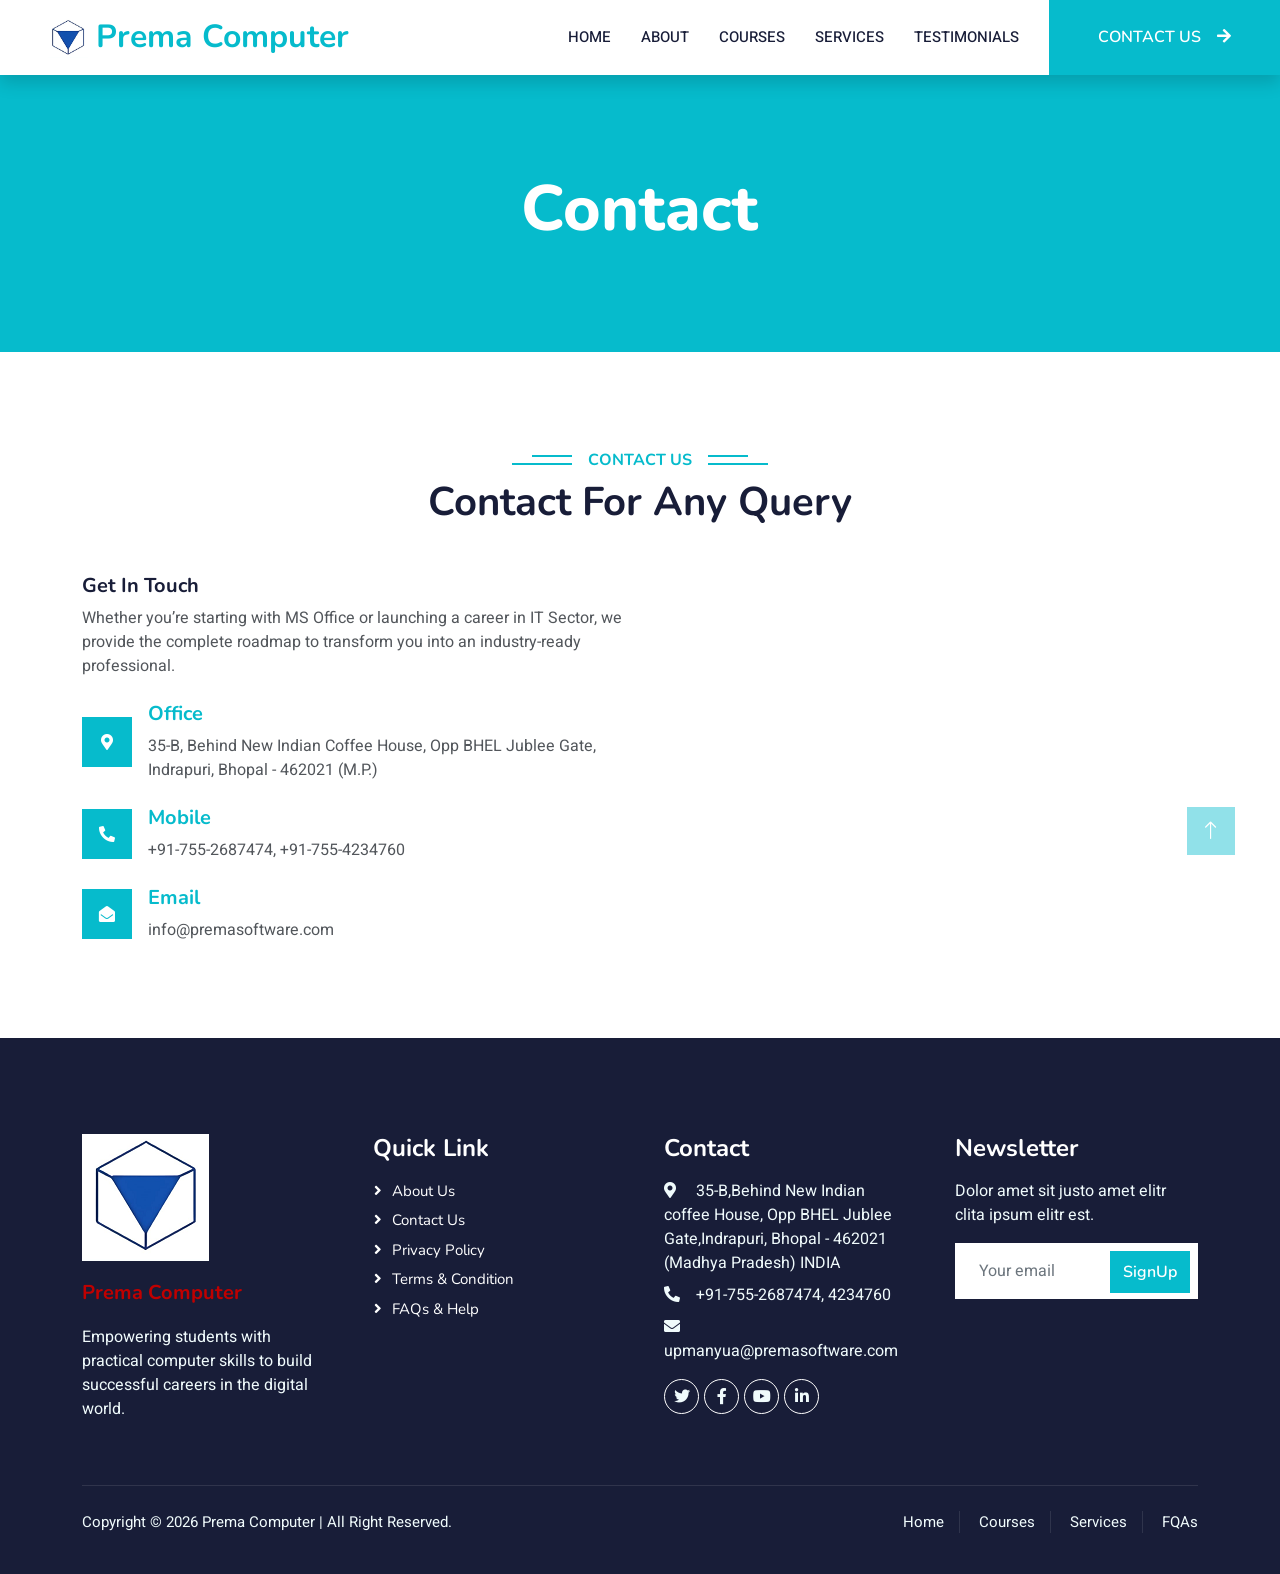
<file: contact.html>
<!DOCTYPE html>
<html lang="en">

<head>
    <meta charset="utf-8">
    <title>Prema Computer</title>
    <meta content="width=device-width, initial-scale=1.0" name="viewport">
    <meta content="" name="keywords">
    <meta content="" name="description">

    <!-- Favicon -->
    <link href="img/favicon.ico" rel="icon">

    <!-- Google Web Fonts -->
    <link rel="preconnect" href="https://fonts.googleapis.com">
    <link rel="preconnect" href="https://fonts.gstatic.com" crossorigin>
    <link href="https://fonts.googleapis.com/css2?family=Heebo:wght@400;500;600&family=Nunito:wght@600;700;800&display=swap" rel="stylesheet">

    <!-- Icon Font Stylesheet -->
    <link href="https://cdnjs.cloudflare.com/ajax/libs/font-awesome/5.10.0/css/all.min.css" rel="stylesheet">
    <link href="https://cdn.jsdelivr.net/npm/bootstrap-icons@1.4.1/font/bootstrap-icons.css" rel="stylesheet">

    <!-- Libraries Stylesheet -->
    <link href="lib/animate/animate.min.css" rel="stylesheet">
    <link href="lib/owlcarousel/assets/owl.carousel.min.css" rel="stylesheet">

    <!-- Customized Bootstrap Stylesheet -->
    <link href="css/bootstrap.min.css" rel="stylesheet">

    <!-- Template Stylesheet -->
    <link href="css/style.css" rel="stylesheet">
</head>

<body>
    <!-- Spinner Start -->
    <div id="spinner" class="show bg-white position-fixed translate-middle w-100 vh-100 top-50 start-50 d-flex align-items-center justify-content-center">
        <div class="spinner-border text-primary" style="width: 3rem; height: 3rem;" role="status">
            <span class="sr-only">Loading...</span>
        </div>
    </div>
    <!-- Spinner End -->


    <!-- Navbar Start -->
    <nav class="navbar navbar-expand-lg bg-white navbar-light shadow sticky-top p-0">
        <a href="index.html" class="navbar-brand d-flex align-items-center px-4 px-lg-5">
              <img src="img/logo.png" alt="Prema Logo" style="height:40px;">
              <span class="ms-2 h2 m-0 text-primary">Prema Computer</span>
        </a>
        <button type="button" class="navbar-toggler me-4" data-bs-toggle="collapse" data-bs-target="#navbarCollapse">
            <span class="navbar-toggler-icon"></span>
        </button>
        <div class="collapse navbar-collapse" id="navbarCollapse">
            <div class="navbar-nav ms-auto p-4 p-lg-0">
                <a href="index.html" class="nav-item nav-link">Home</a>
                <a href="about.html" class="nav-item nav-link">About</a>
                <a href="courses.html" class="nav-item nav-link">Courses</a>
                <a href="service.html" class="nav-item nav-link">Services</a>
				<a href="testimonial.html" class="nav-item nav-link">Testimonials</a>
            </div>
            <a href="contact.html" class="btn btn-primary py-4 px-lg-5 d-none d-lg-block">CONTACT US<i class="fa fa-arrow-right ms-3"></i></a>
        </div>
    </nav>
    <!-- Navbar End -->



    <!-- Header Start -->
    <div class="container-fluid bg-primary py-5 mb-5 page-header">
        <div class="container py-5">
            <div class="row justify-content-center">
                <div class="col-lg-10 text-center">
                    <h1 class="display-3 text-white animated slideInDown">Contact</h1>
                </div>
            </div>
        </div>
    </div>
    <!-- Header End -->


    <!-- Contact Start -->
<div class="container-xxl py-5">
    <div class="container">
        <div class="text-center wow fadeInUp" data-wow-delay="0.1s">
            <h6 class="section-title bg-white text-center text-primary px-3">Contact Us</h6>
            <h1 class="mb-5">Contact For Any Query</h1>
        </div>
        <div class="row g-4 justify-content-center">
            <!-- 1. Details Section (Left Side - 6 Columns) -->
            <div class="col-lg-6 col-md-6 wow fadeInUp" data-wow-delay="0.1s">
                <h5>Get In Touch</h5>
                <p class="mb-4">Whether you’re starting with MS Office or launching a career in IT Sector, we provide the complete roadmap to transform you into an industry-ready professional.</p>
                
                <div class="d-flex align-items-center mb-4">
                    <div class="d-flex align-items-center justify-content-center flex-shrink-0 bg-primary" style="width: 50px; height: 50px;">
                        <i class="fa fa-map-marker-alt text-white"></i>
                    </div>
                    <div class="ms-3">
                        <h5 class="text-primary">Office</h5>
                        <p class="mb-0">35-B, Behind New Indian Coffee House, Opp BHEL Jublee Gate, Indrapuri, Bhopal - 462021 (M.P.)</p>
                    </div>
                </div>

                <div class="d-flex align-items-center mb-4">
                    <div class="d-flex align-items-center justify-content-center flex-shrink-0 bg-primary" style="width: 50px; height: 50px;">
                        <i class="fa fa-phone-alt text-white"></i>
                    </div>
                    <div class="ms-3">
                        <h5 class="text-primary">Mobile</h5>
                        <p class="mb-0">+91-755-2687474, +91-755-4234760</p>
                    </div>
                </div>

                <div class="d-flex align-items-center">
                    <div class="d-flex align-items-center justify-content-center flex-shrink-0 bg-primary" style="width: 50px; height: 50px;">
                        <i class="fa fa-envelope-open text-white"></i>
                    </div>
                    <div class="ms-3">
                        <h5 class="text-primary">Email</h5>
                        <p class="mb-0">info@premasoftware.com</p>
                    </div>
                </div>
            </div>

            <div class="col-lg-6 col-md-6 wow fadeInUp" data-wow-delay="0.3s">
                <div class="h-100" style="min-height: 350px;">
                    <iframe class="rounded w-100 h-100"
                        src="https://www.google.com/maps/embed?pb=!1m18!1m12!1m3!1d3671.803171206075!2d77.45946041509335!3d23.25121198499278!2m3!1f0!2f0!3f0!3m2!1i1024!2i768!4f13.1!3m3!1m2!1s0x397c59af1ce3844f%3A0x63b90c06bf6f4499!2s35-B%20Raisen%20Rd%2C%20Indrapuri%20B%20Sector%2C%20Sector%20B%2C%20Indrapuri%2C%20Bhopal%2C%20Madhya%20Pradesh%20462022!5e0!3m2!1sen!2sin!4v1700000000000"
                        frameborder="0" style="border:0;" allowfullscreen="" aria-hidden="false"
                        tabindex="0"></iframe>
                </div>
            </div>
        </div>
    </div>
</div>
<!-- Contact End -->



     <!-- Footer Start -->
    <div class="container-fluid bg-dark text-light footer pt-5 mt-5 wow fadeIn" data-wow-delay="0.1s">
        <div class="container py-5">
            <div class="row g-5">
			<div class="col col-lg-3 col-md-3 col-sm-6">
                            <div class="widget about-widget">
                                <div class="logo widget-title">
                                    <img src="img/logo.png" alt>
									<h5 style="margin-top: 20px; color: #c00000;">Prema Computer</h5>
                                </div>
                                <p style="margin-top: 20px;">
                                 Empowering students with practical computer skills to build successful careers in the digital world.
                                </p>
                            </div>
                        </div>
                <div class="col-lg-3 col-md-6">
                    <h4 class="text-white mb-3">Quick Link</h4>
                    <a class="btn btn-link" href="">About Us</a>
                    <a class="btn btn-link" href="">Contact Us</a>
                    <a class="btn btn-link" href="">Privacy Policy</a>
                    <a class="btn btn-link" href="">Terms & Condition</a>
                    <a class="btn btn-link" href="">FAQs & Help</a>
                </div>
                <div class="col-lg-3 col-md-6">
                    <h4 class="text-white mb-3">Contact</h4>
                    <p class="mb-2"><i class="fa fa-map-marker-alt me-3"></i>	
                      35-B,Behind New Indian coffee House,
                      Opp BHEL Jublee Gate,Indrapuri,
                      Bhopal - 462021 (Madhya Pradesh)
                      INDIA</p>
                    <p class="mb-2"><i class="fa fa-phone-alt me-3"></i>+91-755-2687474, 4234760</p>
                    <p class="mb-2"><i class="fa fa-envelope me-3"></i>upmanyua@premasoftware.com</p>
                    <div class="d-flex pt-2">
                        <a class="btn btn-outline-light btn-social" href=""><i class="fab fa-twitter"></i></a>
                        <a class="btn btn-outline-light btn-social" href=""><i class="fab fa-facebook-f"></i></a>
                        <a class="btn btn-outline-light btn-social" href=""><i class="fab fa-youtube"></i></a>
                        <a class="btn btn-outline-light btn-social" href=""><i class="fab fa-linkedin-in"></i></a>
                    </div>
                </div>

                <div class="col-lg-3 col-md-6">
                    <h4 class="text-white mb-3">Newsletter</h4>
                    <p>Dolor amet sit justo amet elitr clita ipsum elitr est.</p>
                    <div class="position-relative mx-auto" style="max-width: 400px;">
                        <input class="form-control border-0 w-100 py-3 ps-4 pe-5" type="text" placeholder="Your email">
                        <button type="button" class="btn btn-primary py-2 position-absolute top-0 end-0 mt-2 me-2">SignUp</button>
                    </div>
                </div>
            </div>
        </div>
        <div class="container">
            <div class="copyright">
                <div class="row">
                    <div class="col-md-6 text-center text-md-start mb-3 mb-md-0">
					<p>Copyright &copy; 2026 Prema Computer | All Right Reserved.</p>
                        
                    </div>
                    <div class="col-md-6 text-center text-md-end">
                        <div class="footer-menu">
                            <a href="">Home</a>
                            <a href="">Courses</a>
                            <a href="">Services</a>
                            <a href="">FQAs</a>
                        </div>
                    </div>
                </div>
            </div>
        </div>
    </div>
    <!-- Footer End -->


    <!-- Back to Top -->
    <a href="#" class="btn btn-lg btn-primary btn-lg-square back-to-top"><i class="bi bi-arrow-up"></i></a>


    <!-- JavaScript Libraries -->
    <script src="https://code.jquery.com/jquery-3.4.1.min.js"></script>
    <script src="https://cdn.jsdelivr.net/npm/bootstrap@5.0.0/dist/js/bootstrap.bundle.min.js"></script>
    <script src="lib/wow/wow.min.js"></script>
    <script src="lib/easing/easing.min.js"></script>
    <script src="lib/waypoints/waypoints.min.js"></script>
    <script src="lib/owlcarousel/owl.carousel.min.js"></script>

    <!-- Template Javascript -->
    <script src="js/main.js"></script>
</body>

</html>
</file>
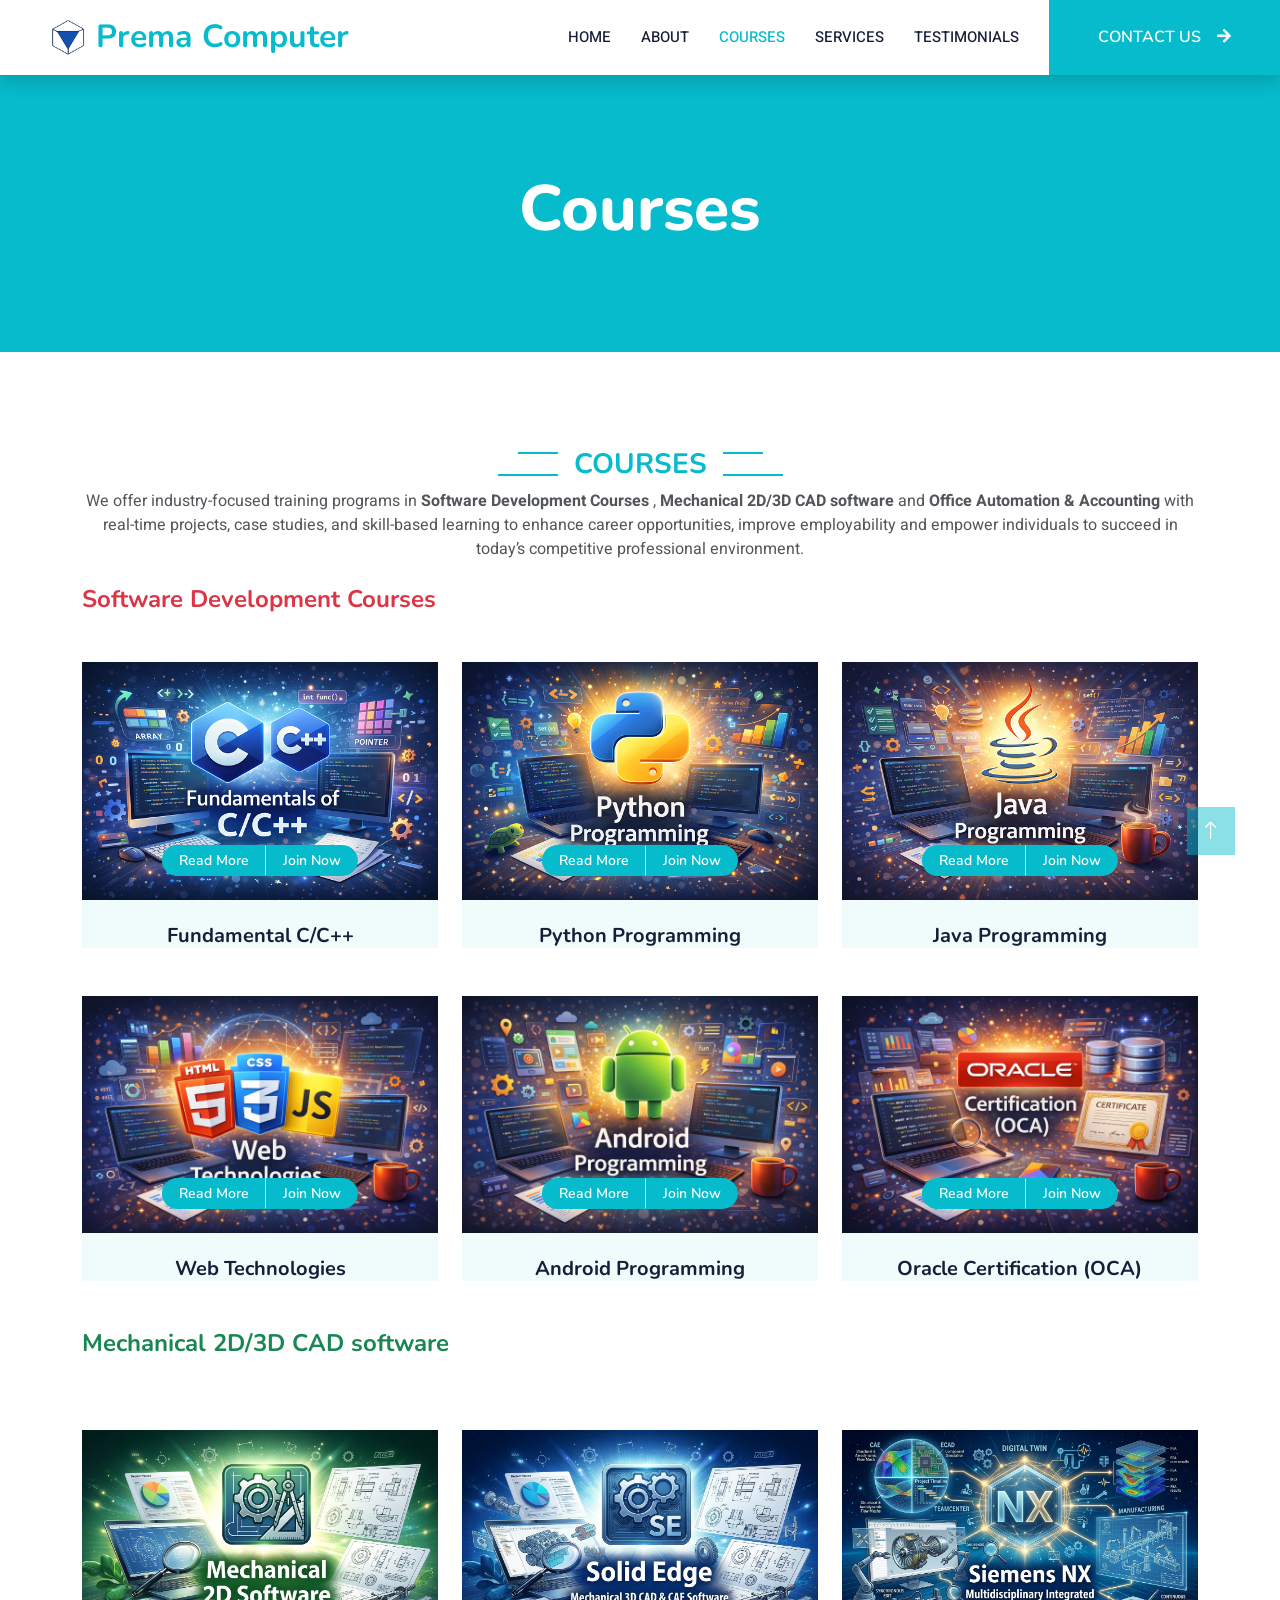
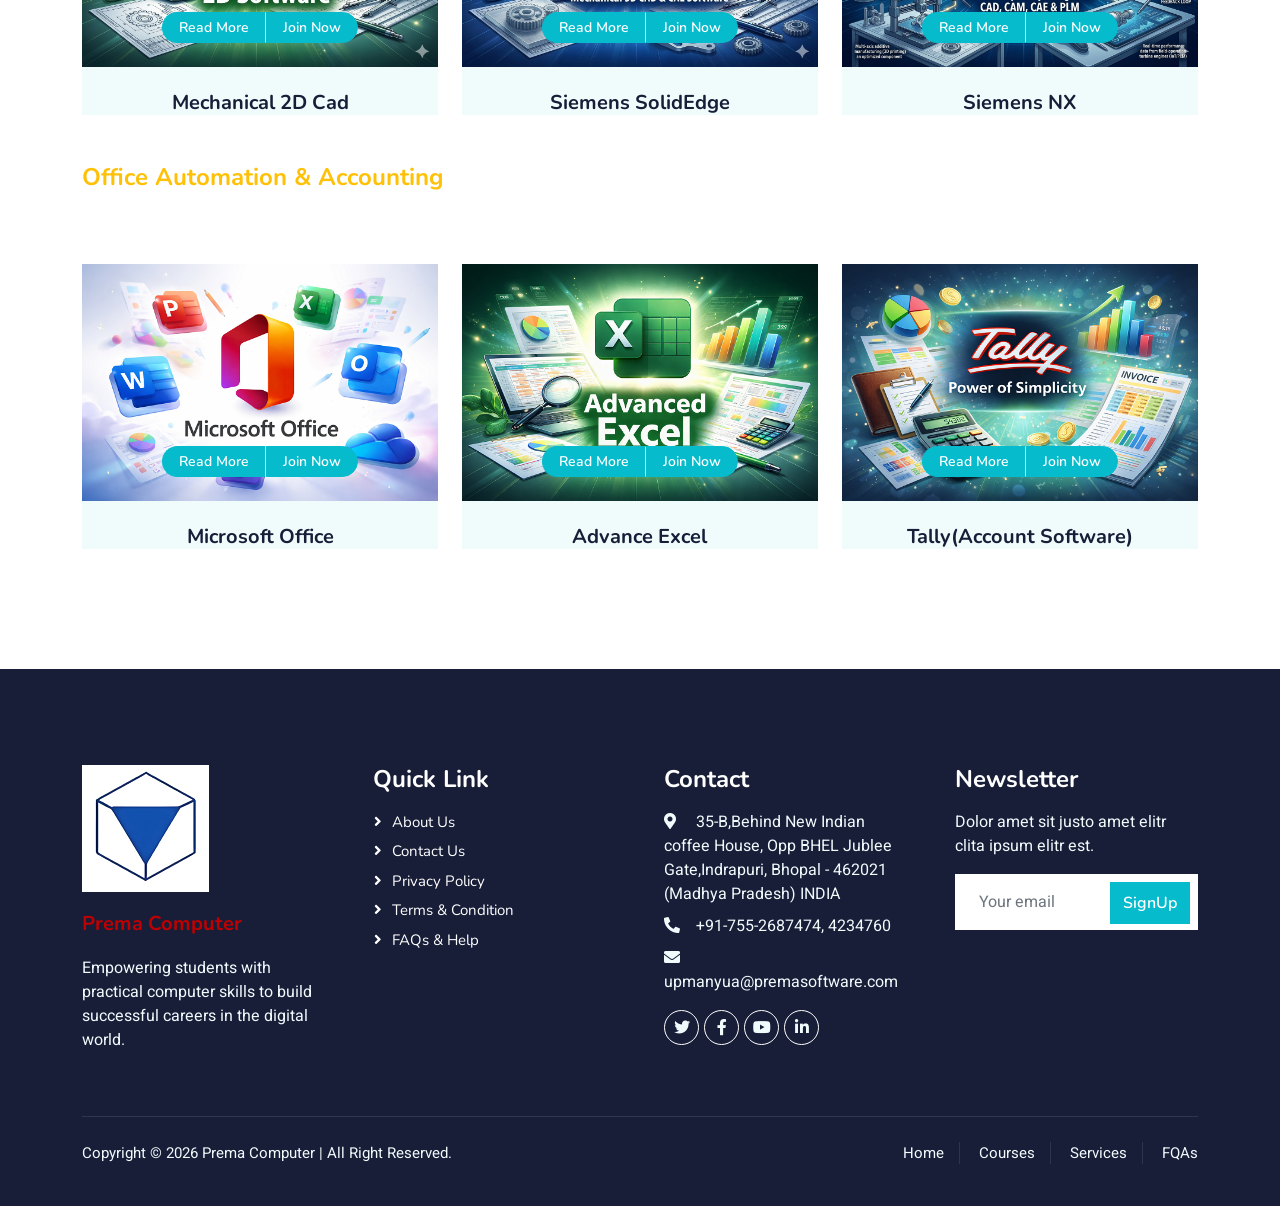
<file: courses.html>
<!DOCTYPE html>
<html lang="en">

<head>
    <meta charset="utf-8">
    <title>Prema Computer</title>
    <meta content="width=device-width, initial-scale=1.0" name="viewport">
    <meta content="" name="keywords">
    <meta content="" name="description">

    <!-- Favicon -->
    <link href="img/favicon.ico" rel="icon">

    <!-- Google Web Fonts -->
    <link rel="preconnect" href="https://fonts.googleapis.com">
    <link rel="preconnect" href="https://fonts.gstatic.com" crossorigin>
    <link href="https://fonts.googleapis.com/css2?family=Heebo:wght@400;500;600&family=Nunito:wght@600;700;800&display=swap" rel="stylesheet">

    <!-- Icon Font Stylesheet -->
    <link href="https://cdnjs.cloudflare.com/ajax/libs/font-awesome/5.10.0/css/all.min.css" rel="stylesheet">
    <link href="https://cdn.jsdelivr.net/npm/bootstrap-icons@1.4.1/font/bootstrap-icons.css" rel="stylesheet">

    <!-- Libraries Stylesheet -->
    <link href="lib/animate/animate.min.css" rel="stylesheet">
    <link href="lib/owlcarousel/assets/owl.carousel.min.css" rel="stylesheet">

    <!-- Customized Bootstrap Stylesheet -->
    <link href="css/bootstrap.min.css" rel="stylesheet">

    <!-- Template Stylesheet -->
    <link href="css/style.css" rel="stylesheet">
</head>

<body>
    <!-- Spinner Start -->
    <div id="spinner" class="show bg-white position-fixed translate-middle w-100 vh-100 top-50 start-50 d-flex align-items-center justify-content-center">
        <div class="spinner-border text-primary" style="width: 3rem; height: 3rem;" role="status">
            <span class="sr-only">Loading...</span>
        </div>
    </div>
    <!-- Spinner End -->


    <!-- Navbar Start -->
    <nav class="navbar navbar-expand-lg bg-white navbar-light shadow sticky-top p-0">
        <a href="index.html" class="navbar-brand d-flex align-items-center px-4 px-lg-5">
              <img src="img/logo.png" alt="Prema Logo" style="height:40px;">
              <span class="ms-2 h2 m-0 text-primary">Prema Computer</span>
        </a>
        <button type="button" class="navbar-toggler me-4" data-bs-toggle="collapse" data-bs-target="#navbarCollapse">
            <span class="navbar-toggler-icon"></span>
        </button>
        <div class="collapse navbar-collapse" id="navbarCollapse">
            <div class="navbar-nav ms-auto p-4 p-lg-0">
                <a href="index.html" class="nav-item nav-link">Home</a>
                <a href="about.html" class="nav-item nav-link">About</a>
                <a href="courses.html" class="nav-item nav-link active">Courses</a>
                <a href="service.html" class="nav-item nav-link">Services</a>
				<a href="testimonial.html" class="nav-item nav-link">Testimonials</a>
            </div>
            <a href="contact.html" class="btn btn-primary py-4 px-lg-5 d-none d-lg-block">CONTACT US<i class="fa fa-arrow-right ms-3"></i></a>
        </div>
    </nav>
    <!-- Navbar End -->



    <!-- Header Start -->
    <div class="container-fluid bg-primary py-5 mb-5 page-header">
        <div class="container py-5">
            <div class="row justify-content-center">
                <div class="col-lg-10 text-center">
                    <h1 class="display-3 text-white animated slideInDown">Courses</h1>
                   
                </div>
            </div>
        </div>
    </div>
    <!-- Header End -->


    <!-- Courses Start -->
    <div class="container-xxl py-5">
        <div class="container">
            <div class="text-center wow fadeInUp" data-wow-delay="0.1s">
                <h3 class="section-title bg-white text-center text-primary px-3">Courses</h3>
				<p class="mb-4">
We offer industry-focused training programs in  <strong>Software Development Courses</strong> , <strong>Mechanical 2D/3D CAD software</strong> and<strong> Office Automation & Accounting</strong> with real-time projects, case studies, and skill-based learning to enhance career opportunities, improve employability and empower individuals to succeed in today’s competitive professional environment.</p>
                <h4 class="mb-5 text-danger text-start">Software Development Courses</h4>
            </div>
            <div class="row g-4 justify-content-center">
				 <div class="col-lg-4 col-md-6 wow fadeInUp" data-wow-delay="0.5s">
                    <div class="course-item bg-light">
                        <div class="position-relative overflow-hidden">
                            <img class="img-fluid" src="img/course4.png" alt="">
                            <div class="w-100 d-flex justify-content-center position-absolute bottom-0 start-0 mb-4">
                                <a href="#" class="flex-shrink-0 btn btn-sm btn-primary px-3 border-end" style="border-radius: 30px 0 0 30px;">Read More</a>
                                <a href="#" class="flex-shrink-0 btn btn-sm btn-primary px-3" style="border-radius: 0 30px 30px 0;">Join Now</a>
                            </div>
                        </div>
                        <div class="text-center p-4 pb-0">
                            <h5 class="mb-4">Fundamental C/C++</h5>
                        </div>
                    </div>
                </div>
				 <div class="col-lg-4 col-md-6 wow fadeInUp" data-wow-delay="0.5s">
                    <div class="course-item bg-light">
                        <div class="position-relative overflow-hidden">
                            <img class="img-fluid" src="img/course5.png" alt="">
                            <div class="w-100 d-flex justify-content-center position-absolute bottom-0 start-0 mb-4">
                                <a href="#" class="flex-shrink-0 btn btn-sm btn-primary px-3 border-end" style="border-radius: 30px 0 0 30px;">Read More</a>
                                <a href="#" class="flex-shrink-0 btn btn-sm btn-primary px-3" style="border-radius: 0 30px 30px 0;">Join Now</a>
                            </div>
                        </div>
                        <div class="text-center p-4 pb-0">
                            <h5 class="mb-4">Python Programming</h5>
                        </div>
                    </div>
                </div>
				 <div class="col-lg-4 col-md-6 wow fadeInUp" data-wow-delay="0.5s">
                    <div class="course-item bg-light">
                        <div class="position-relative overflow-hidden">
                            <img class="img-fluid" src="img/course6.png" alt="">
                            <div class="w-100 d-flex justify-content-center position-absolute bottom-0 start-0 mb-4">
                                <a href="#" class="flex-shrink-0 btn btn-sm btn-primary px-3 border-end" style="border-radius: 30px 0 0 30px;">Read More</a>
                                <a href="#" class="flex-shrink-0 btn btn-sm btn-primary px-3" style="border-radius: 0 30px 30px 0;">Join Now</a>
                            </div>
                        </div>
                        <div class="text-center p-4 pb-0">
                            <h5 class="mb-4">Java Programming</h5>
                        </div>
                    </div>
                </div>
				 <div class="col-lg-4 col-md-6 wow fadeInUp" data-wow-delay="0.5s">
                    <div class="course-item bg-light">
                        <div class="position-relative overflow-hidden">
                            <img class="img-fluid" src="img/course7.png" alt="">
                            <div class="w-100 d-flex justify-content-center position-absolute bottom-0 start-0 mb-4">
                                <a href="#" class="flex-shrink-0 btn btn-sm btn-primary px-3 border-end" style="border-radius: 30px 0 0 30px;">Read More</a>
                                <a href="#" class="flex-shrink-0 btn btn-sm btn-primary px-3" style="border-radius: 0 30px 30px 0;">Join Now</a>
                            </div>
                        </div>
                        <div class="text-center p-4 pb-0">
                            <h5 class="mb-4">Web Technologies</h5>
                        </div>
                    </div>
                </div>
				 <div class="col-lg-4 col-md-6 wow fadeInUp" data-wow-delay="0.5s">
                    <div class="course-item bg-light">
                        <div class="position-relative overflow-hidden">
                            <img class="img-fluid" src="img/course8.png" alt="">
                            <div class="w-100 d-flex justify-content-center position-absolute bottom-0 start-0 mb-4">
                                <a href="#" class="flex-shrink-0 btn btn-sm btn-primary px-3 border-end" style="border-radius: 30px 0 0 30px;">Read More</a>
                                <a href="#" class="flex-shrink-0 btn btn-sm btn-primary px-3" style="border-radius: 0 30px 30px 0;">Join Now</a>
                            </div>
                        </div>
                        <div class="text-center p-4 pb-0">
                            <h5 class="mb-4">Android Programming</h5>
                        </div>
                    </div>
                </div>
				 <div class="col-lg-4 col-md-6 wow fadeInUp" data-wow-delay="0.5s">
                    <div class="course-item bg-light">
                        <div class="position-relative overflow-hidden">
                            <img class="img-fluid" src="img/course9.png" alt="">
                            <div class="w-100 d-flex justify-content-center position-absolute bottom-0 start-0 mb-4">
                                <a href="#" class="flex-shrink-0 btn btn-sm btn-primary px-3 border-end" style="border-radius: 30px 0 0 30px;">Read More</a>
                                <a href="#" class="flex-shrink-0 btn btn-sm btn-primary px-3" style="border-radius: 0 30px 30px 0;">Join Now</a>
                            </div>
                        </div>
                        <div class="text-center p-4 pb-0">
                            <h5 class="mb-4">Oracle Certification (OCA)</h5>
                        </div>
                    </div>
                </div>
				     <h4 class="mb-5 text-success text-start">Mechanical 2D/3D CAD software</h4>
				    <div class="col-lg-4 col-md-6 wow fadeInUp" data-wow-delay="0.1s">
                    <div class="course-item bg-light">
                        <div class="position-relative overflow-hidden">
                            <img class="img-fluid" src="img/2d.png" alt="">
                            <div class="w-100 d-flex justify-content-center position-absolute bottom-0 start-0 mb-4">
                                <a href="#" class="flex-shrink-0 btn btn-sm btn-primary px-3 border-end" style="border-radius: 30px 0 0 30px;">Read More</a>
                                <a href="#" class="flex-shrink-0 btn btn-sm btn-primary px-3" style="border-radius: 0 30px 30px 0;">Join Now</a>
                            </div>
                        </div>
                        <div class="text-center p-4 pb-0">
                            <h5 class="mb-4">Mechanical 2D Cad</h5>
                        </div>
                      
                    </div>
                </div>
                <div class="col-lg-4 col-md-6 wow fadeInUp" data-wow-delay="0.3s">
                    <div class="course-item bg-light">
                        <div class="position-relative overflow-hidden">
                            <img class="img-fluid" src="img/3d.png" alt="">
                            <div class="w-100 d-flex justify-content-center position-absolute bottom-0 start-0 mb-4">
                                <a href="#" class="flex-shrink-0 btn btn-sm btn-primary px-3 border-end" style="border-radius: 30px 0 0 30px;">Read More</a>
                                <a href="#" class="flex-shrink-0 btn btn-sm btn-primary px-3" style="border-radius: 0 30px 30px 0;">Join Now</a>
                            </div>
                        </div>
                        <div class="text-center p-4 pb-0">
                            <h5 class="mb-4">Siemens SolidEdge</h5>
                        </div>
                    </div>
                </div>
                <div class="col-lg-4 col-md-6 wow fadeInUp" data-wow-delay="0.5s">
                    <div class="course-item bg-light">
                        <div class="position-relative overflow-hidden">
                            <img class="img-fluid" src="img/nx.png" alt="">
                            <div class="w-100 d-flex justify-content-center position-absolute bottom-0 start-0 mb-4">
                                <a href="#" class="flex-shrink-0 btn btn-sm btn-primary px-3 border-end" style="border-radius: 30px 0 0 30px;">Read More</a>
                                <a href="#" class="flex-shrink-0 btn btn-sm btn-primary px-3" style="border-radius: 0 30px 30px 0;">Join Now</a>
                            </div>
                        </div>
                        <div class="text-center p-4 pb-0">
                            <h5 class="mb-4">Siemens NX</h5>
                        </div>
                    </div>
                </div>
				<h4 class="mb-5 text-warning text-start">Office Automation & Accounting</h4>
				    <div class="col-lg-4 col-md-6 wow fadeInUp" data-wow-delay="0.1s">
                    <div class="course-item bg-light">
                        <div class="position-relative overflow-hidden">
                            <img class="img-fluid" src="img/course1.png" alt="">
                            <div class="w-100 d-flex justify-content-center position-absolute bottom-0 start-0 mb-4">
                                <a href="#" class="flex-shrink-0 btn btn-sm btn-primary px-3 border-end" style="border-radius: 30px 0 0 30px;">Read More</a>
                                <a href="#" class="flex-shrink-0 btn btn-sm btn-primary px-3" style="border-radius: 0 30px 30px 0;">Join Now</a>
                            </div>
                        </div>
                        <div class="text-center p-4 pb-0">
                            <h5 class="mb-4">Microsoft Office</h5>
                        </div>
                      
                    </div>
                </div>
                <div class="col-lg-4 col-md-6 wow fadeInUp" data-wow-delay="0.3s">
                    <div class="course-item bg-light">
                        <div class="position-relative overflow-hidden">
                            <img class="img-fluid" src="img/course2.png" alt="">
                            <div class="w-100 d-flex justify-content-center position-absolute bottom-0 start-0 mb-4">
                                <a href="#" class="flex-shrink-0 btn btn-sm btn-primary px-3 border-end" style="border-radius: 30px 0 0 30px;">Read More</a>
                                <a href="#" class="flex-shrink-0 btn btn-sm btn-primary px-3" style="border-radius: 0 30px 30px 0;">Join Now</a>
                            </div>
                        </div>
                        <div class="text-center p-4 pb-0">
                            <h5 class="mb-4">Advance Excel</h5>
                        </div>
                    </div>
                </div>
                <div class="col-lg-4 col-md-6 wow fadeInUp" data-wow-delay="0.5s">
                    <div class="course-item bg-light">
                        <div class="position-relative overflow-hidden">
                            <img class="img-fluid" src="img/course3.png" alt="">
                            <div class="w-100 d-flex justify-content-center position-absolute bottom-0 start-0 mb-4">
                                <a href="#" class="flex-shrink-0 btn btn-sm btn-primary px-3 border-end" style="border-radius: 30px 0 0 30px;">Read More</a>
                                <a href="#" class="flex-shrink-0 btn btn-sm btn-primary px-3" style="border-radius: 0 30px 30px 0;">Join Now</a>
                            </div>
                        </div>
                        <div class="text-center p-4 pb-0">
                            <h5 class="mb-4">Tally(Account Software)</h5>
                        </div>
                    </div>
                </div>
            </div>
        </div>
    </div>
    <!-- Courses End -->


        

     <!-- Footer Start -->
    <div class="container-fluid bg-dark text-light footer pt-5 mt-5 wow fadeIn" data-wow-delay="0.1s">
        <div class="container py-5">
            <div class="row g-5">
			<div class="col col-lg-3 col-md-3 col-sm-6">
                            <div class="widget about-widget">
                                <div class="logo widget-title">
                                    <img src="img/logo.png" alt>
									<h5 style="margin-top: 20px; color: #c00000;">Prema Computer</h5>
                                </div>
                                <p style="margin-top: 20px;">
                                 Empowering students with practical computer skills to build successful careers in the digital world.
                                </p>
                            </div>
                        </div>
                <div class="col-lg-3 col-md-6">
                    <h4 class="text-white mb-3">Quick Link</h4>
                    <a class="btn btn-link" href="">About Us</a>
                    <a class="btn btn-link" href="">Contact Us</a>
                    <a class="btn btn-link" href="">Privacy Policy</a>
                    <a class="btn btn-link" href="">Terms & Condition</a>
                    <a class="btn btn-link" href="">FAQs & Help</a>
                </div>
                <div class="col-lg-3 col-md-6">
                    <h4 class="text-white mb-3">Contact</h4>
                    <p class="mb-2"><i class="fa fa-map-marker-alt me-3"></i>	
                      35-B,Behind New Indian coffee House,
                      Opp BHEL Jublee Gate,Indrapuri,
                      Bhopal - 462021 (Madhya Pradesh)
                      INDIA</p>
                    <p class="mb-2"><i class="fa fa-phone-alt me-3"></i>+91-755-2687474, 4234760</p>
                    <p class="mb-2"><i class="fa fa-envelope me-3"></i>upmanyua@premasoftware.com</p>
                    <div class="d-flex pt-2">
                        <a class="btn btn-outline-light btn-social" href=""><i class="fab fa-twitter"></i></a>
                        <a class="btn btn-outline-light btn-social" href=""><i class="fab fa-facebook-f"></i></a>
                        <a class="btn btn-outline-light btn-social" href=""><i class="fab fa-youtube"></i></a>
                        <a class="btn btn-outline-light btn-social" href=""><i class="fab fa-linkedin-in"></i></a>
                    </div>
                </div>

                <div class="col-lg-3 col-md-6">
                    <h4 class="text-white mb-3">Newsletter</h4>
                    <p>Dolor amet sit justo amet elitr clita ipsum elitr est.</p>
                    <div class="position-relative mx-auto" style="max-width: 400px;">
                        <input class="form-control border-0 w-100 py-3 ps-4 pe-5" type="text" placeholder="Your email">
                        <button type="button" class="btn btn-primary py-2 position-absolute top-0 end-0 mt-2 me-2">SignUp</button>
                    </div>
                </div>
            </div>
        </div>
        <div class="container">
            <div class="copyright">
                <div class="row">
                    <div class="col-md-6 text-center text-md-start mb-3 mb-md-0">
					<p>Copyright &copy; 2026 Prema Computer | All Right Reserved.</p>
                        
                    </div>
                    <div class="col-md-6 text-center text-md-end">
                        <div class="footer-menu">
                            <a href="">Home</a>
                            <a href="">Courses</a>
                            <a href="">Services</a>
                            <a href="">FQAs</a>
                        </div>
                    </div>
                </div>
            </div>
        </div>
    </div>
    <!-- Footer End -->


    <!-- Back to Top -->
    <a href="#" class="btn btn-lg btn-primary btn-lg-square back-to-top"><i class="bi bi-arrow-up"></i></a>


    <!-- JavaScript Libraries -->
    <script src="https://code.jquery.com/jquery-3.4.1.min.js"></script>
    <script src="https://cdn.jsdelivr.net/npm/bootstrap@5.0.0/dist/js/bootstrap.bundle.min.js"></script>
    <script src="lib/wow/wow.min.js"></script>
    <script src="lib/easing/easing.min.js"></script>
    <script src="lib/waypoints/waypoints.min.js"></script>
    <script src="lib/owlcarousel/owl.carousel.min.js"></script>

    <!-- Template Javascript -->
    <script src="js/main.js"></script>
</body>

</html>
</file>
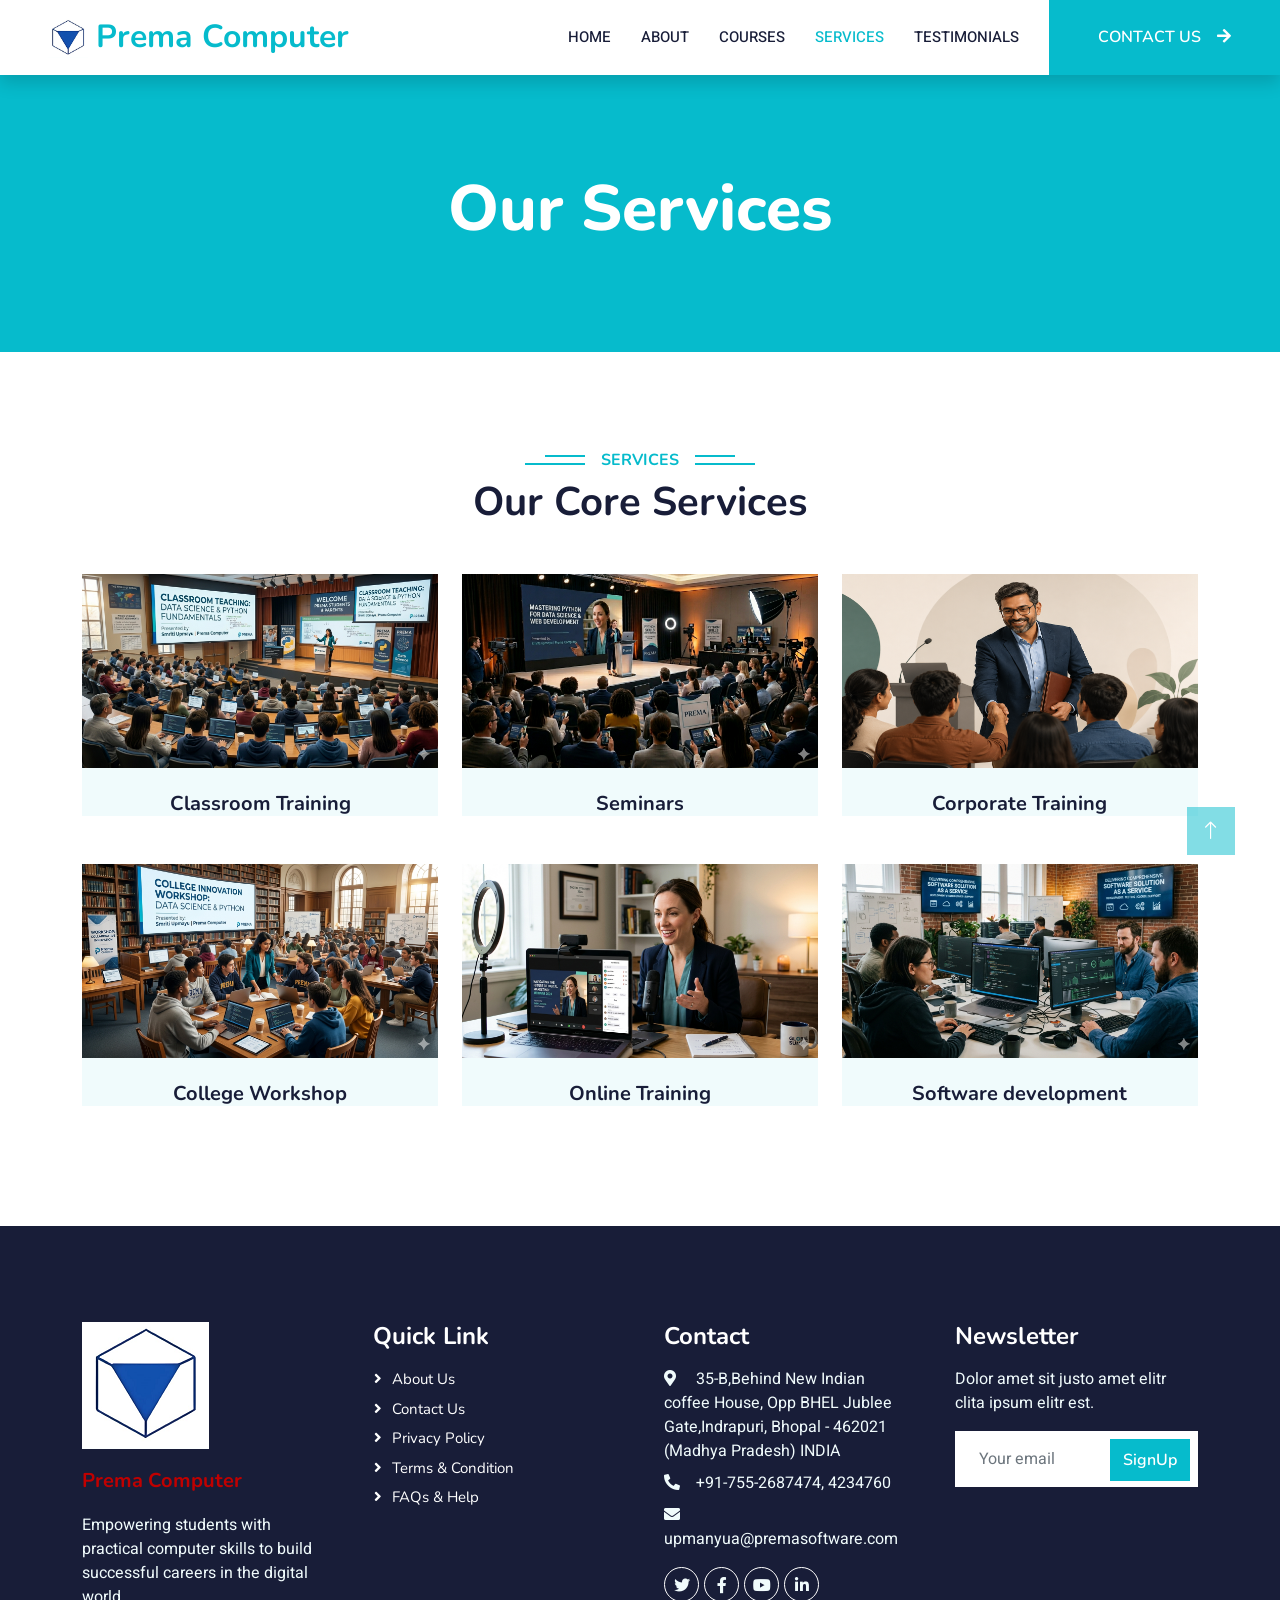
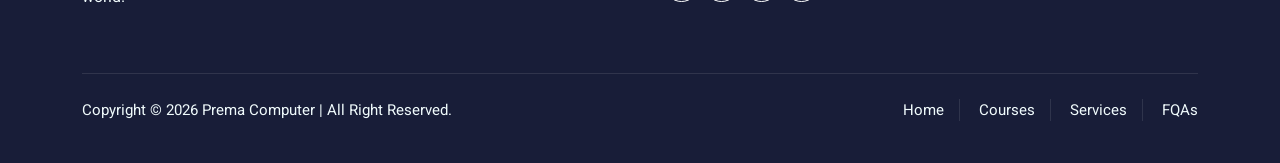
<file: service.html>
<!DOCTYPE html>
<html lang="en">

<head>
    <meta charset="utf-8">
    <title>Prema Computer</title>
    <meta content="width=device-width, initial-scale=1.0" name="viewport">
    <meta content="" name="keywords">
    <meta content="" name="description">

    <!-- Favicon -->
    <link href="img/favicon.ico" rel="icon">

    <!-- Google Web Fonts -->
    <link rel="preconnect" href="https://fonts.googleapis.com">
    <link rel="preconnect" href="https://fonts.gstatic.com" crossorigin>
    <link href="https://fonts.googleapis.com/css2?family=Heebo:wght@400;500;600&family=Nunito:wght@600;700;800&display=swap" rel="stylesheet">

    <!-- Icon Font Stylesheet -->
    <link href="https://cdnjs.cloudflare.com/ajax/libs/font-awesome/5.10.0/css/all.min.css" rel="stylesheet">
    <link href="https://cdn.jsdelivr.net/npm/bootstrap-icons@1.4.1/font/bootstrap-icons.css" rel="stylesheet">

    <!-- Libraries Stylesheet -->
    <link href="lib/animate/animate.min.css" rel="stylesheet">
    <link href="lib/owlcarousel/assets/owl.carousel.min.css" rel="stylesheet">

    <!-- Customized Bootstrap Stylesheet -->
    <link href="css/bootstrap.min.css" rel="stylesheet">

    <!-- Template Stylesheet -->
    <link href="css/style.css" rel="stylesheet">
</head>

<body>
    <!-- Spinner Start -->
    <div id="spinner" class="show bg-white position-fixed translate-middle w-100 vh-100 top-50 start-50 d-flex align-items-center justify-content-center">
        <div class="spinner-border text-primary" style="width: 3rem; height: 3rem;" role="status">
            <span class="sr-only">Loading...</span>
        </div>
    </div>
    <!-- Spinner End -->


    <!-- Navbar Start -->
    <nav class="navbar navbar-expand-lg bg-white navbar-light shadow sticky-top p-0">
        <a href="index.html" class="navbar-brand d-flex align-items-center px-4 px-lg-5">
              <img src="img/logo.png" alt="Prema Logo" style="height:40px;">
              <span class="ms-2 h2 m-0 text-primary">Prema Computer</span>
        </a>
        <button type="button" class="navbar-toggler me-4" data-bs-toggle="collapse" data-bs-target="#navbarCollapse">
            <span class="navbar-toggler-icon"></span>
        </button>
        <div class="collapse navbar-collapse" id="navbarCollapse">
            <div class="navbar-nav ms-auto p-4 p-lg-0">
                <a href="index.html" class="nav-item nav-link">Home</a>
                <a href="about.html" class="nav-item nav-link">About</a>
                <a href="courses.html" class="nav-item nav-link">Courses</a>
                <a href="service.html" class="nav-item nav-link active">Services</a>
				<a href="testimonial.html" class="nav-item nav-link">Testimonials</a>
            </div>
            <a href="contact.html" class="btn btn-primary py-4 px-lg-5 d-none d-lg-block">CONTACT US<i class="fa fa-arrow-right ms-3"></i></a>
        </div>
    </nav>
    <!-- Navbar End -->



    <!-- Header Start -->
    <div class="container-fluid bg-primary py-5 mb-5 page-header">
        <div class="container py-5">
            <div class="row justify-content-center">
                <div class="col-lg-10 text-center">
                    <h1 class="display-3 text-white animated slideInDown">Our Services</h1>
                   
                </div>
            </div>
        </div>
    </div>
    <!-- Header End -->



     <!-- Courses Start -->
    <div class="container-xxl py-5">
        <div class="container">
            <div class="text-center wow fadeInUp" data-wow-delay="0.1s">
                <h6 class="section-title bg-white text-center text-primary px-3">Services</h6>
                <h1 class="mb-5">Our Core Services</h1>
            </div>
            <div class="row g-4 justify-content-center">
                <div class="col-lg-4 col-md-6 wow fadeInUp" data-wow-delay="0.1s">
                    <div class="course-item bg-light">
                        <div class="position-relative overflow-hidden">
                            <img class="img-fluid" src="img/service1.png" alt="">
                            <div class="w-100 d-flex justify-content-center position-absolute bottom-0 start-0 mb-4">
                            </div>
                        </div>
                        <div class="text-center p-4 pb-0">
                            <h5 class="mb-4">Classroom Training</h5>
                        </div>
                      
                    </div>
                </div>
                <div class="col-lg-4 col-md-6 wow fadeInUp" data-wow-delay="0.3s">
                    <div class="course-item bg-light">
                        <div class="position-relative overflow-hidden">
                            <img class="img-fluid" src="img/service2.png" alt="">
                            <div class="w-100 d-flex justify-content-center position-absolute bottom-0 start-0 mb-4">
                            </div>
                        </div>
                        <div class="text-center p-4 pb-0">
                            <h5 class="mb-4">Seminars</h5>
                        </div>
                    </div>
                </div>
                <div class="col-lg-4 col-md-6 wow fadeInUp" data-wow-delay="0.5s">
                    <div class="course-item bg-light">
                        <div class="position-relative overflow-hidden">
                            <img class="img-fluid" src="img/service3.png" alt="">
                            <div class="w-100 d-flex justify-content-center position-absolute bottom-0 start-0 mb-4">
                            </div>
                        </div>
                        <div class="text-center p-4 pb-0">
                            <h5 class="mb-4">Corporate Training</h5>
                        </div>
                    </div>
                </div>
				 <div class="col-lg-4 col-md-6 wow fadeInUp" data-wow-delay="0.5s">
                    <div class="course-item bg-light">
                        <div class="position-relative overflow-hidden">
                            <img class="img-fluid" src="img/service4.png" alt="">
                            <div class="w-100 d-flex justify-content-center position-absolute bottom-0 start-0 mb-4">
                            </div>
                        </div>
                        <div class="text-center p-4 pb-0">
                            <h5 class="mb-4">College Workshop</h5>
                        </div>
                    </div>
                </div>
				 <div class="col-lg-4 col-md-6 wow fadeInUp" data-wow-delay="0.5s">
                    <div class="course-item bg-light">
                        <div class="position-relative overflow-hidden">
                            <img class="img-fluid" src="img/service5.png" alt="">
                            <div class="w-100 d-flex justify-content-center position-absolute bottom-0 start-0 mb-4">
                            </div>
                        </div>
                        <div class="text-center p-4 pb-0">
                            <h5 class="mb-4">Online Training</h5>
                        </div>
                    </div>
                </div>
				 <div class="col-lg-4 col-md-6 wow fadeInUp" data-wow-delay="0.5s">
                    <div class="course-item bg-light">
                        <div class="position-relative overflow-hidden">
                            <img class="img-fluid" src="img/service6.png" alt="">
                            <div class="w-100 d-flex justify-content-center position-absolute bottom-0 start-0 mb-4">
                            </div>
                        </div>
                        <div class="text-center p-4 pb-0">
                            <h5 class="mb-4">Software development</h5>
                        </div>
                    </div>
                </div>
            </div>
        </div>
    </div>
    <!-- Courses End -->
        

     <!-- Footer Start -->
    <div class="container-fluid bg-dark text-light footer pt-5 mt-5 wow fadeIn" data-wow-delay="0.1s">
        <div class="container py-5">
            <div class="row g-5">
			<div class="col col-lg-3 col-md-3 col-sm-6">
                            <div class="widget about-widget">
                                <div class="logo widget-title">
                                    <img src="img/logo.png" alt>
									<h5 style="margin-top: 20px; color: #c00000;">Prema Computer</h5>
                                </div>
                                <p style="margin-top: 20px;">
                                 Empowering students with practical computer skills to build successful careers in the digital world.
                                </p>
                            </div>
                        </div>
                <div class="col-lg-3 col-md-6">
                    <h4 class="text-white mb-3">Quick Link</h4>
                    <a class="btn btn-link" href="">About Us</a>
                    <a class="btn btn-link" href="">Contact Us</a>
                    <a class="btn btn-link" href="">Privacy Policy</a>
                    <a class="btn btn-link" href="">Terms & Condition</a>
                    <a class="btn btn-link" href="">FAQs & Help</a>
                </div>
                <div class="col-lg-3 col-md-6">
                    <h4 class="text-white mb-3">Contact</h4>
                    <p class="mb-2"><i class="fa fa-map-marker-alt me-3"></i>	
                      35-B,Behind New Indian coffee House,
                      Opp BHEL Jublee Gate,Indrapuri,
                      Bhopal - 462021 (Madhya Pradesh)
                      INDIA</p>
                    <p class="mb-2"><i class="fa fa-phone-alt me-3"></i>+91-755-2687474, 4234760</p>
                    <p class="mb-2"><i class="fa fa-envelope me-3"></i>upmanyua@premasoftware.com</p>
                    <div class="d-flex pt-2">
                        <a class="btn btn-outline-light btn-social" href=""><i class="fab fa-twitter"></i></a>
                        <a class="btn btn-outline-light btn-social" href=""><i class="fab fa-facebook-f"></i></a>
                        <a class="btn btn-outline-light btn-social" href=""><i class="fab fa-youtube"></i></a>
                        <a class="btn btn-outline-light btn-social" href=""><i class="fab fa-linkedin-in"></i></a>
                    </div>
                </div>

                <div class="col-lg-3 col-md-6">
                    <h4 class="text-white mb-3">Newsletter</h4>
                    <p>Dolor amet sit justo amet elitr clita ipsum elitr est.</p>
                    <div class="position-relative mx-auto" style="max-width: 400px;">
                        <input class="form-control border-0 w-100 py-3 ps-4 pe-5" type="text" placeholder="Your email">
                        <button type="button" class="btn btn-primary py-2 position-absolute top-0 end-0 mt-2 me-2">SignUp</button>
                    </div>
                </div>
            </div>
        </div>
        <div class="container">
            <div class="copyright">
                <div class="row">
                    <div class="col-md-6 text-center text-md-start mb-3 mb-md-0">
					<p>Copyright &copy; 2026 Prema Computer | All Right Reserved.</p>
                        
                    </div>
                    <div class="col-md-6 text-center text-md-end">
                        <div class="footer-menu">
                            <a href="">Home</a>
                            <a href="">Courses</a>
                            <a href="">Services</a>
                            <a href="">FQAs</a>
                        </div>
                    </div>
                </div>
            </div>
        </div>
    </div>
    <!-- Footer End -->


    <!-- Back to Top -->
    <a href="#" class="btn btn-lg btn-primary btn-lg-square back-to-top"><i class="bi bi-arrow-up"></i></a>


    <!-- JavaScript Libraries -->
    <script src="https://code.jquery.com/jquery-3.4.1.min.js"></script>
    <script src="https://cdn.jsdelivr.net/npm/bootstrap@5.0.0/dist/js/bootstrap.bundle.min.js"></script>
    <script src="lib/wow/wow.min.js"></script>
    <script src="lib/easing/easing.min.js"></script>
    <script src="lib/waypoints/waypoints.min.js"></script>
    <script src="lib/owlcarousel/owl.carousel.min.js"></script>

    <!-- Template Javascript -->
    <script src="js/main.js"></script>
</body>

</html>
</file>
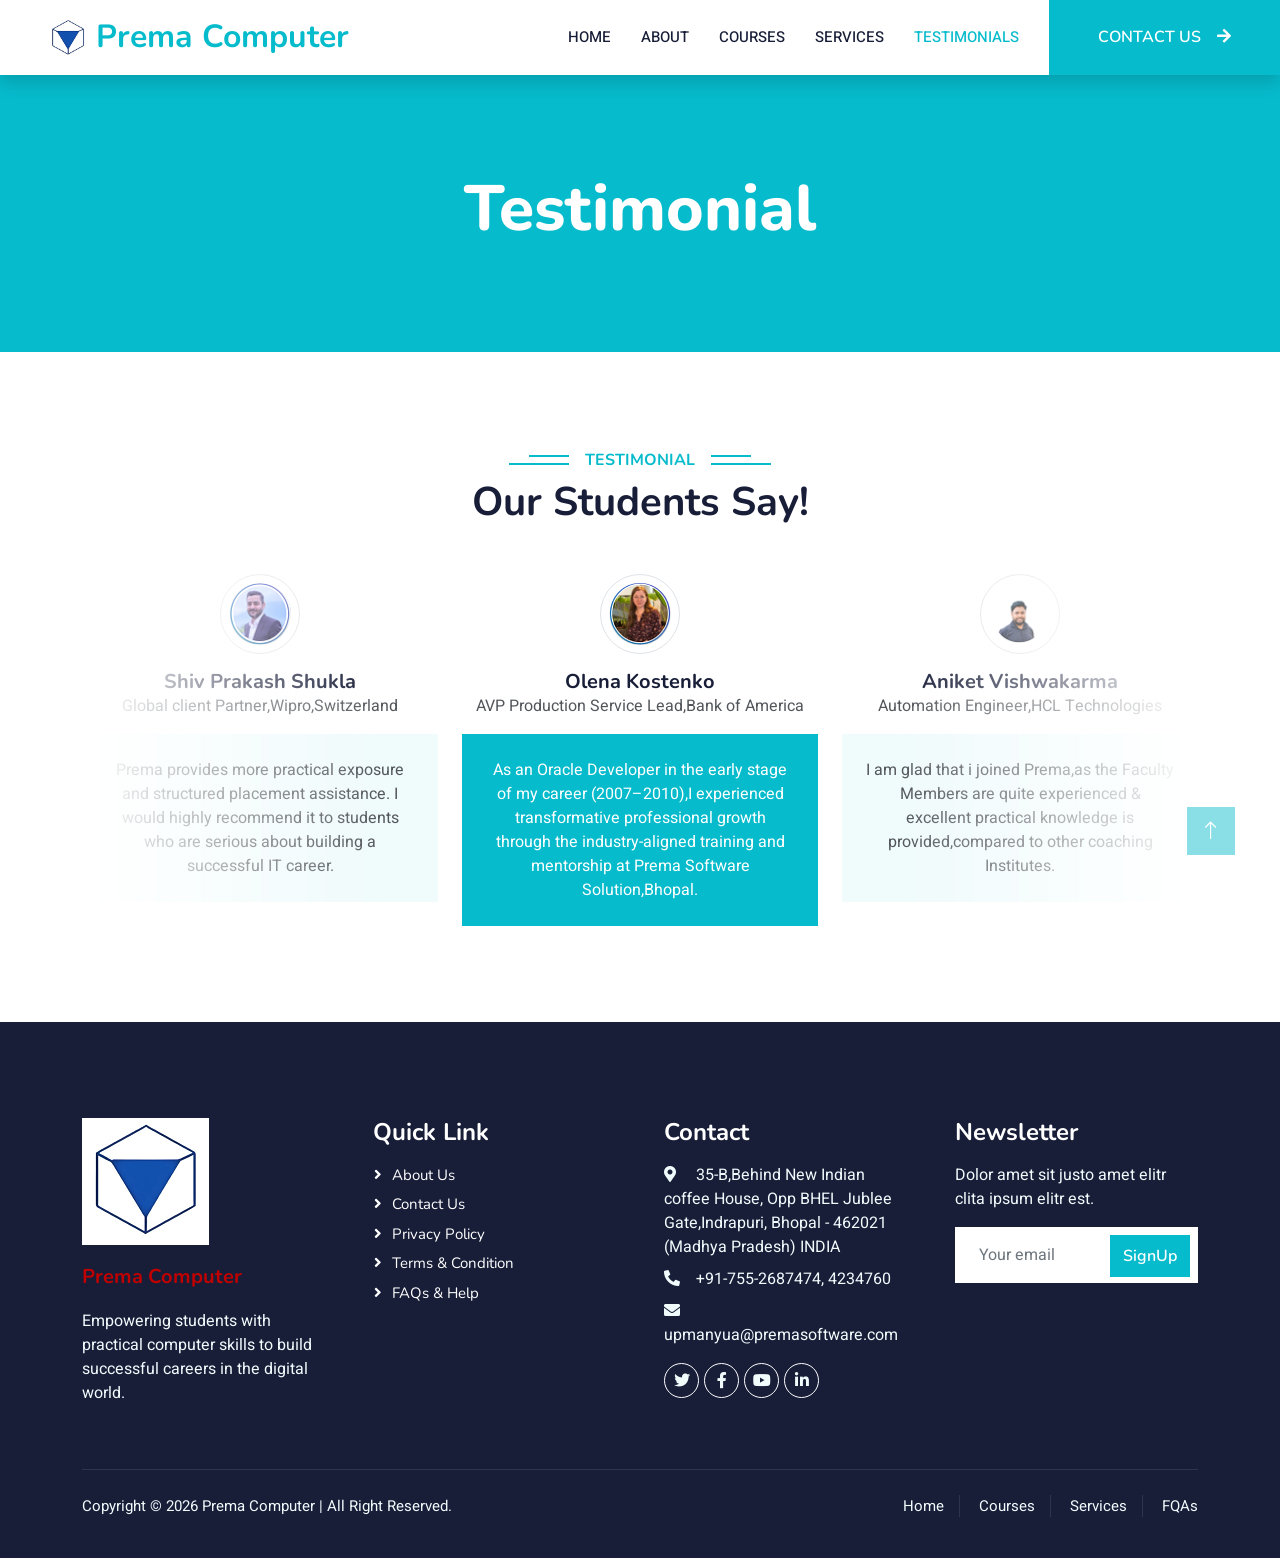
<file: testimonial.html>
<!DOCTYPE html>
<html lang="en">

<head>
    <meta charset="utf-8">
    <title>Prema Computer</title>
    <meta content="width=device-width, initial-scale=1.0" name="viewport">
    <meta content="" name="keywords">
    <meta content="" name="description">

    <!-- Favicon -->
    <link href="img/favicon.ico" rel="icon">

    <!-- Google Web Fonts -->
    <link rel="preconnect" href="https://fonts.googleapis.com">
    <link rel="preconnect" href="https://fonts.gstatic.com" crossorigin>
    <link href="https://fonts.googleapis.com/css2?family=Heebo:wght@400;500;600&family=Nunito:wght@600;700;800&display=swap" rel="stylesheet">

    <!-- Icon Font Stylesheet -->
    <link href="https://cdnjs.cloudflare.com/ajax/libs/font-awesome/5.10.0/css/all.min.css" rel="stylesheet">
    <link href="https://cdn.jsdelivr.net/npm/bootstrap-icons@1.4.1/font/bootstrap-icons.css" rel="stylesheet">

    <!-- Libraries Stylesheet -->
    <link href="lib/animate/animate.min.css" rel="stylesheet">
    <link href="lib/owlcarousel/assets/owl.carousel.min.css" rel="stylesheet">

    <!-- Customized Bootstrap Stylesheet -->
    <link href="css/bootstrap.min.css" rel="stylesheet">

    <!-- Template Stylesheet -->
    <link href="css/style.css" rel="stylesheet">
</head>

<body>
    <!-- Spinner Start -->
    <div id="spinner" class="show bg-white position-fixed translate-middle w-100 vh-100 top-50 start-50 d-flex align-items-center justify-content-center">
        <div class="spinner-border text-primary" style="width: 3rem; height: 3rem;" role="status">
            <span class="sr-only">Loading...</span>
        </div>
    </div>
    <!-- Spinner End -->


    <!-- Navbar Start -->
    <nav class="navbar navbar-expand-lg bg-white navbar-light shadow sticky-top p-0">
        <a href="index.html" class="navbar-brand d-flex align-items-center px-4 px-lg-5">
              <img src="img/logo.png" alt="Prema Logo" style="height:40px;">
              <span class="ms-2 h2 m-0 text-primary">Prema Computer</span>
        </a>
        <button type="button" class="navbar-toggler me-4" data-bs-toggle="collapse" data-bs-target="#navbarCollapse">
            <span class="navbar-toggler-icon"></span>
        </button>
        <div class="collapse navbar-collapse" id="navbarCollapse">
            <div class="navbar-nav ms-auto p-4 p-lg-0">
                <a href="index.html" class="nav-item nav-link">Home</a>
                <a href="about.html" class="nav-item nav-link">About</a>
                <a href="courses.html" class="nav-item nav-link">Courses</a>
                <a href="service.html" class="nav-item nav-link">Services</a>
				<a href="testimonial.html" class="nav-item nav-link active">Testimonials</a>
            </div>
            <a href="contact.html" class="btn btn-primary py-4 px-lg-5 d-none d-lg-block">CONTACT US<i class="fa fa-arrow-right ms-3"></i></a>
        </div>
    </nav>
    <!-- Navbar End -->



    <!-- Header Start -->
    <div class="container-fluid bg-primary py-5 mb-5 page-header">
        <div class="container py-5">
            <div class="row justify-content-center">
                <div class="col-lg-10 text-center">
                    <h1 class="display-3 text-white animated slideInDown">Testimonial</h1>
                </div>
            </div>
        </div>
    </div>
    <!-- Header End -->


   <!-- Testimonial Start -->
    <div class="container-xxl py-5 wow fadeInUp" data-wow-delay="0.1s">
        <div class="container">
            <div class="text-center">
                <h6 class="section-title bg-white text-center text-primary px-3">Testimonial</h6>
                <h1 class="mb-5">Our Students Say!</h1>
            </div>
            <div class="owl-carousel testimonial-carousel position-relative">
                <div class="testimonial-item text-center">
                    <img class="border rounded-circle p-2 mx-auto mb-3" src="img/olena.png" style="width: 80px; height: 80px;">
                    <h5 class="mb-0">Olena Kostenko</h5>
                    <p>AVP Production Service Lead,Bank of America</p>
                    <div class="testimonial-text bg-light text-center p-4">
                    <p class="mb-0">As an Oracle Developer in the early stage of my career (2007–2010),I experienced transformative professional growth through the industry-aligned training and mentorship at Prema Software Solution,Bhopal.</p>
									  
                    </div>
                </div>
                <div class="testimonial-item text-center">
                    <img class="border rounded-circle p-2 mx-auto mb-3" src="img/aniket.png" style="width: 80px; height: 80px;">
                    <h5 class="mb-0">Aniket Vishwakarma</h5>
                    <p>Automation Engineer,HCL Technologies</p>
                    <div class="testimonial-text bg-light text-center p-4">
                    <p class="mb-0">I am glad that i joined Prema,as the Faculty Members are quite experienced & excellent practical knowledge is provided,compared to other coaching Institutes.</p>
                    </div>
                </div>
                <div class="testimonial-item text-center">
                    <img class="border rounded-circle p-2 mx-auto mb-3" src="img/shiv.png" style="width: 80px; height: 80px;">
                    <h5 class="mb-0">Shiv Prakash Shukla</h5>
                    <p>Global client Partner,Wipro,Switzerland</p>
                    <div class="testimonial-text bg-light text-center p-4">
                    <p class="mb-0">Prema provides more practical exposure and structured placement assistance. I would highly recommend it to students who are serious about building a successful IT career.</p>
                    </div>
                </div>
                
            </div>
        </div>
    </div>
    <!-- Testimonial End -->
        

     <!-- Footer Start -->
    <div class="container-fluid bg-dark text-light footer pt-5 mt-5 wow fadeIn" data-wow-delay="0.1s">
        <div class="container py-5">
            <div class="row g-5">
			<div class="col col-lg-3 col-md-3 col-sm-6">
                            <div class="widget about-widget">
                                <div class="logo widget-title">
                                    <img src="img/logo.png" alt>
									<h5 style="margin-top: 20px; color: #c00000;">Prema Computer</h5>
                                </div>
                                <p style="margin-top: 20px;">
                                 Empowering students with practical computer skills to build successful careers in the digital world.
                                </p>
                            </div>
                        </div>
                <div class="col-lg-3 col-md-6">
                    <h4 class="text-white mb-3">Quick Link</h4>
                    <a class="btn btn-link" href="">About Us</a>
                    <a class="btn btn-link" href="">Contact Us</a>
                    <a class="btn btn-link" href="">Privacy Policy</a>
                    <a class="btn btn-link" href="">Terms & Condition</a>
                    <a class="btn btn-link" href="">FAQs & Help</a>
                </div>
                <div class="col-lg-3 col-md-6">
                    <h4 class="text-white mb-3">Contact</h4>
                    <p class="mb-2"><i class="fa fa-map-marker-alt me-3"></i>	
                      35-B,Behind New Indian coffee House,
                      Opp BHEL Jublee Gate,Indrapuri,
                      Bhopal - 462021 (Madhya Pradesh)
                      INDIA</p>
                    <p class="mb-2"><i class="fa fa-phone-alt me-3"></i>+91-755-2687474, 4234760</p>
                    <p class="mb-2"><i class="fa fa-envelope me-3"></i>upmanyua@premasoftware.com</p>
                    <div class="d-flex pt-2">
                        <a class="btn btn-outline-light btn-social" href=""><i class="fab fa-twitter"></i></a>
                        <a class="btn btn-outline-light btn-social" href=""><i class="fab fa-facebook-f"></i></a>
                        <a class="btn btn-outline-light btn-social" href=""><i class="fab fa-youtube"></i></a>
                        <a class="btn btn-outline-light btn-social" href=""><i class="fab fa-linkedin-in"></i></a>
                    </div>
                </div>

                <div class="col-lg-3 col-md-6">
                    <h4 class="text-white mb-3">Newsletter</h4>
                    <p>Dolor amet sit justo amet elitr clita ipsum elitr est.</p>
                    <div class="position-relative mx-auto" style="max-width: 400px;">
                        <input class="form-control border-0 w-100 py-3 ps-4 pe-5" type="text" placeholder="Your email">
                        <button type="button" class="btn btn-primary py-2 position-absolute top-0 end-0 mt-2 me-2">SignUp</button>
                    </div>
                </div>
            </div>
        </div>
        <div class="container">
            <div class="copyright">
                <div class="row">
                    <div class="col-md-6 text-center text-md-start mb-3 mb-md-0">
					<p>Copyright &copy; 2026 Prema Computer | All Right Reserved.</p>
                        
                    </div>
                    <div class="col-md-6 text-center text-md-end">
                        <div class="footer-menu">
                            <a href="">Home</a>
                            <a href="">Courses</a>
                            <a href="">Services</a>
                            <a href="">FQAs</a>
                        </div>
                    </div>
                </div>
            </div>
        </div>
    </div>
    <!-- Footer End -->


    <!-- Back to Top -->
    <a href="#" class="btn btn-lg btn-primary btn-lg-square back-to-top"><i class="bi bi-arrow-up"></i></a>


    <!-- JavaScript Libraries -->
    <script src="https://code.jquery.com/jquery-3.4.1.min.js"></script>
    <script src="https://cdn.jsdelivr.net/npm/bootstrap@5.0.0/dist/js/bootstrap.bundle.min.js"></script>
    <script src="lib/wow/wow.min.js"></script>
    <script src="lib/easing/easing.min.js"></script>
    <script src="lib/waypoints/waypoints.min.js"></script>
    <script src="lib/owlcarousel/owl.carousel.min.js"></script>

    <!-- Template Javascript -->
    <script src="js/main.js"></script>
</body>

</html>
</file>
<file: css/style.css>
/********** Template CSS **********/
:root {
    --primary: #06BBCC;
    --light: #F0FBFC;
    --dark: #181d38;
}

.fw-medium {
    font-weight: 600 !important;
}

.fw-semi-bold {
    font-weight: 700 !important;
}

.back-to-top {
    position: fixed;
    display: none;
    right: 45px;
    bottom: 45px;
    z-index: 99;
}


/*** Spinner ***/
#spinner {
    opacity: 0;
    visibility: hidden;
    transition: opacity .5s ease-out, visibility 0s linear .5s;
    z-index: 99999;
}

#spinner.show {
    transition: opacity .5s ease-out, visibility 0s linear 0s;
    visibility: visible;
    opacity: 1;
}


/*** Button ***/
.btn {
    font-family: 'Nunito', sans-serif;
    font-weight: 600;
    transition: .5s;
}

.btn.btn-primary,
.btn.btn-secondary {
    color: #FFFFFF;
}

.btn-square {
    width: 38px;
    height: 38px;
}

.btn-sm-square {
    width: 32px;
    height: 32px;
}

.btn-lg-square {
    width: 48px;
    height: 48px;
}

.btn-square,
.btn-sm-square,
.btn-lg-square {
    padding: 0;
    display: flex;
    align-items: center;
    justify-content: center;
    font-weight: normal;
    border-radius: 0px;
}


/*** Navbar ***/
.navbar .dropdown-toggle::after {
    border: none;
    content: "\f107";
    font-family: "Font Awesome 5 Free";
    font-weight: 900;
    vertical-align: middle;
    margin-left: 8px;
}

.navbar-light .navbar-nav .nav-link {
    margin-right: 30px;
    padding: 25px 0;
    color: #FFFFFF;
    font-size: 15px;
    text-transform: uppercase;
    outline: none;
}

.navbar-light .navbar-nav .nav-link:hover,
.navbar-light .navbar-nav .nav-link.active {
    color: var(--primary);
}

@media (max-width: 991.98px) {
    .navbar-light .navbar-nav .nav-link  {
        margin-right: 0;
        padding: 10px 0;
    }

    .navbar-light .navbar-nav {
        border-top: 1px solid #EEEEEE;
    }
}

.navbar-light .navbar-brand,
.navbar-light a.btn {
    height: 75px;
}

.navbar-light .navbar-nav .nav-link {
    color: var(--dark);
    font-weight: 500;
}

.navbar-light.sticky-top {
    top: -100px;
    transition: .5s;
}

@media (min-width: 992px) {
    .navbar .nav-item .dropdown-menu {
        display: block;
        margin-top: 0;
        opacity: 0;
        visibility: hidden;
        transition: .5s;
    }

    .navbar .dropdown-menu.fade-down {
        top: 100%;
        transform: rotateX(-75deg);
        transform-origin: 0% 0%;
    }

    .navbar .nav-item:hover .dropdown-menu {
        top: 100%;
        transform: rotateX(0deg);
        visibility: visible;
        transition: .5s;
        opacity: 1;
    }
}


/*** Header carousel responsive fix ***/
@media (max-width: 768px) {
    .header-carousel .owl-carousel-item {
        position: relative;
        min-height: 200px; /* mobile ke liye height reduce ki */
        overflow: hidden;  /* extra white space hide ho jaye */
    }

    .header-carousel .owl-carousel-item img {
        width: 100%;
        height: auto;      /* aspect ratio maintain ho */
        object-fit: cover;  /* container cover kare */
        display: block;
        margin: 0 auto;
        position: relative; /* absolute remove kiya */
    }
}

/*** Section Title ***/
.section-title {
    position: relative;
    display: inline-block;
    text-transform: uppercase;
}

.section-title::before {
    position: absolute;
    content: "";
    width: calc(100% + 80px);
    height: 2px;
    top: 4px;
    left: -40px;
    background: var(--primary);
    z-index: -1;
}

.section-title::after {
    position: absolute;
    content: "";
    width: calc(100% + 120px);
    height: 2px;
    bottom: 5px;
    left: -60px;
    background: var(--primary);
    z-index: -1;
}

.section-title.text-start::before {
    width: calc(100% + 40px);
    left: 0;
}

.section-title.text-start::after {
    width: calc(100% + 60px);
    left: 0;
}


/*** Service ***/
.service-item {
    background: var(--light);
    transition: .5s;
}

.service-item:hover {
    margin-top: -10px;
    background: var(--primary);
}

.service-item * {
    transition: .5s;
}

.service-item:hover * {
    color: var(--light) !important;
}


/*** Categories & Courses ***/
.category img,
.course-item img {
    transition: .5s;
}

.category a:hover img,
.course-item:hover img {
    transform: scale(1.1);
}


/*** Team ***/
.team-item img {
    transition: .5s;
}

.team-item:hover img {
    transform: scale(1.1);
}


/*** Testimonial ***/
.testimonial-carousel::before {
    position: absolute;
    content: "";
    top: 0;
    left: 0;
    height: 100%;
    width: 0;
    background: linear-gradient(to right, rgba(255, 255, 255, 1) 0%, rgba(255, 255, 255, 0) 100%);
    z-index: 1;
}

.testimonial-carousel::after {
    position: absolute;
    content: "";
    top: 0;
    right: 0;
    height: 100%;
    width: 0;
    background: linear-gradient(to left, rgba(255, 255, 255, 1) 0%, rgba(255, 255, 255, 0) 100%);
    z-index: 1;
}

@media (min-width: 768px) {
    .testimonial-carousel::before,
    .testimonial-carousel::after {
        width: 200px;
    }
}

@media (min-width: 992px) {
    .testimonial-carousel::before,
    .testimonial-carousel::after {
        width: 300px;
    }
}

.testimonial-carousel .owl-item .testimonial-text,
.testimonial-carousel .owl-item.center .testimonial-text * {
    transition: .5s;
}

.testimonial-carousel .owl-item.center .testimonial-text {
    background: var(--primary) !important;
}

.testimonial-carousel .owl-item.center .testimonial-text * {
    color: #FFFFFF !important;
}

.testimonial-carousel .owl-dots {
    margin-top: 24px;
    display: flex;
    align-items: flex-end;
    justify-content: center;
}

.testimonial-carousel .owl-dot {
    position: relative;
    display: inline-block;
    margin: 0 5px;
    width: 15px;
    height: 15px;
    border: 1px solid #CCCCCC;
    transition: .5s;
}

.testimonial-carousel .owl-dot.active {
    background: var(--primary);
    border-color: var(--primary);
}


/*** Footer ***/
.footer .btn.btn-social {
    margin-right: 5px;
    width: 35px;
    height: 35px;
    display: flex;
    align-items: center;
    justify-content: center;
    color: var(--light);
    font-weight: normal;
    border: 1px solid #FFFFFF;
    border-radius: 35px;
    transition: .3s;
}

.footer .btn.btn-social:hover {
    color: var(--primary);
}

.footer .btn.btn-link {
    display: block;
    margin-bottom: 5px;
    padding: 0;
    text-align: left;
    color: #FFFFFF;
    font-size: 15px;
    font-weight: normal;
    text-transform: capitalize;
    transition: .3s;
}

.footer .btn.btn-link::before {
    position: relative;
    content: "\f105";
    font-family: "Font Awesome 5 Free";
    font-weight: 900;
    margin-right: 10px;
}

.footer .btn.btn-link:hover {
    letter-spacing: 1px;
    box-shadow: none;
}

.footer .copyright {
    padding: 25px 0;
    font-size: 15px;
    border-top: 1px solid rgba(256, 256, 256, .1);
}

.footer .copyright a {
    color: var(--light);
}

.footer .footer-menu a {
    margin-right: 15px;
    padding-right: 15px;
    border-right: 1px solid rgba(255, 255, 255, .1);
}

.footer .footer-menu a:last-child {
    margin-right: 0;
    padding-right: 0;
    border-right: none;
}
</file>
